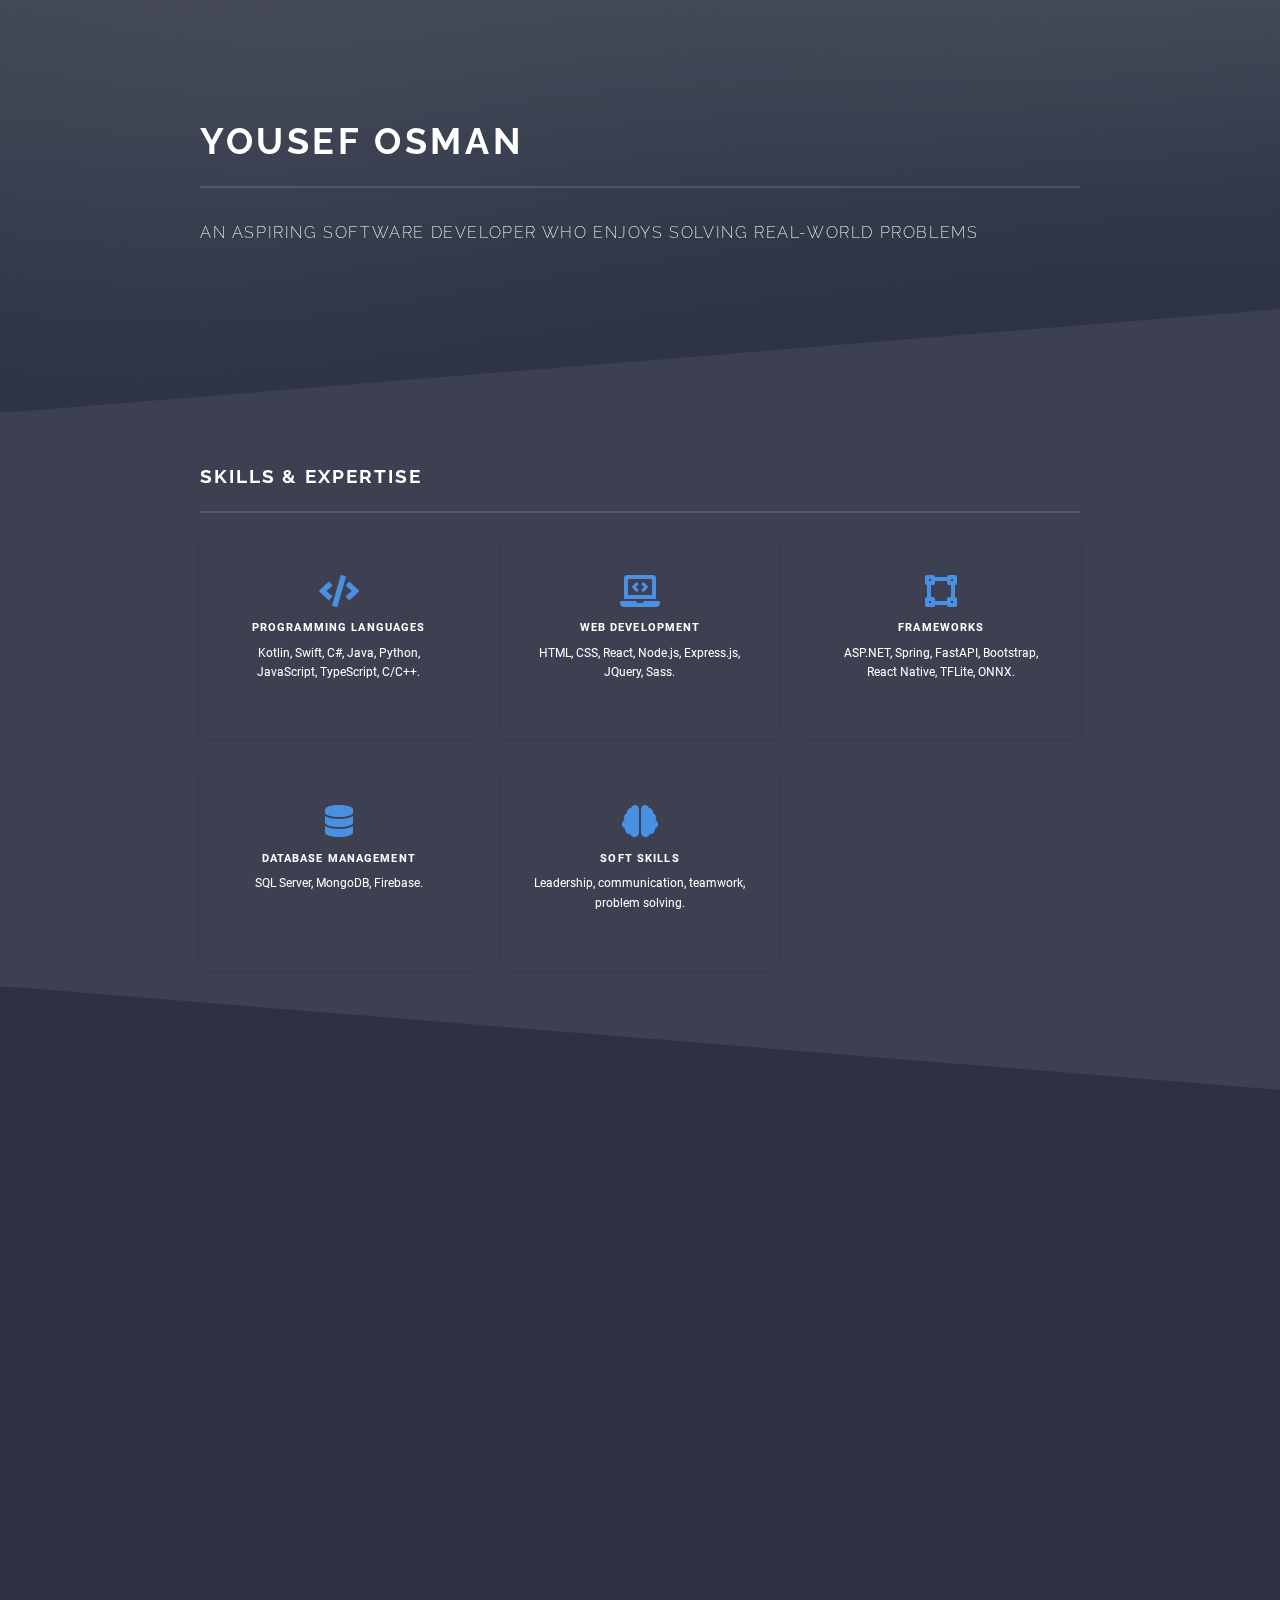
<file: index.html>
<!DOCTYPE HTML>

<html>
	<head>
		<title>Yousef Osman's Portfolio</title>
		<meta charset="utf-8" />
		<meta name="viewport" content="width=device-width, initial-scale=1, user-scalable=no" />
		<link rel="stylesheet" href="assets/css/main.css" />
		<link rel="icon" type="image/x-icon" href="images/favicon.ico">
		
		<noscript><link rel="stylesheet" href="assets/css/noscript.css" /></noscript>
	</head>
	<body class="is-preload">

		<!-- Page Wrapper -->
			<div id="page-wrapper">

				<!-- Header -->
					<header id="header" class="alt">
						<h1>An overview of my work and projects</h1>
						
					</header>

			

				<!-- Banner -->
					<section id="banner">
						<div class="inner">
							
							<h2>Yousef Osman</h2>
							<p>An aspiring software developer who enjoys solving real-world problems</p>
						</div>
					</section>
	

				<!-- Wrapper -->
				
					<section id="wrapper">
						
						<!-- Skills -->
						<section id="skills-grid" data-title="Skills" class="wrapper style3 section-hidden">
							<div class="inner">
								<h2 class="major">Skills & Expertise</h2>
								
								<div class="skills-grid">
									<!-- Skill Item -->
									<div class="skill">
										<span class="icon solid fa-code"></span>
										<h4>Programming Languages</h4>
										<p>Kotlin, Swift, C#, Java, Python, JavaScript, TypeScript, C/C++.</p>
									</div>
									<!-- Skill Item -->
									<div class="skill">
										<span class="icon solid fa-laptop-code"></span>
										<h4>Web Development</h4>
										<p>HTML, CSS, React, Node.js, Express.js, JQuery, Sass.</p>
									</div>
									<!-- Skill Item -->
									<div class="skill">
										<span class="icon solid fa-vector-square"></span>
										<h4>Frameworks</h4>
										<p>ASP.NET, Spring, FastAPI, Bootstrap, React Native, TFLite, ONNX.</p>
									</div>
									<!-- Skill Item -->
									<div class="skill">
										<span class="icon solid fa-database"></span>
										<h4>Database Management</h4>
										<p>SQL Server, MongoDB, Firebase.</p>
									</div>
									<!-- Skill Item -->
									<div class="skill">
										<span class="icon solid fa-brain"></span>
										<h4>Soft skills</h4>
										<p>Leadership, communication, teamwork, problem solving.</p>
									</div>
									<!-- Add more skill items as needed -->
								</div>
							</div>
						</section>

						
						<!-- One -->
						<section id="one" data-title="Work Experience" class="wrapper alt spotlight style2 section-hidden">
							<div class="inner">
								<img class="image" src="images/cleanlist.png" alt="" />
								<div class="content">
									<h2 class="major"><strong>CleanList.Ai</strong></h2>
									<h3 class="">Full-Stack Developer Intern<br></h3>
									<h6 class="">Feb 2024 - Present <br></h6>
									<p>Developed an email validation system for generated user leads.</p>
									
								</div>
							</div>
						</section>

						<!-- Two -->
							<section id="two" data-title="Work Experience" class="wrapper spotlight style1 section-hidden">
								
								<div class="inner">	

								<img class="image" src="images/ocv.jpg" alt="" />
									<div class="content">
										<h2 class="major"> <strong>Oakville Centre for Vision</strong></h2>
										<h3 class="">Software Developer Intern<br></h3>
										<h6 class="">Jan 2024 - Apr 2024 <br></h6>
										<p>Developed software for a low cost eye tracking wearable called "Difference Goggles". Implemented new features to further enchance tracking accuracy and provide detailed metrics on the user's eyes. Performed software testing and optimization to ensure product stability.</p>
										
									</div>
								</div>
							</section>

						<!-- Three -->
							<section id="three" data-title="Work Experience" class="wrapper alt spotlight style2 section-hidden">
								<div class="inner">
									<img class="image" src="images/soti.jpg" alt="" />
									<div class="content">
										<h2 class="major"><strong>SOTI</strong></h2>
										<h3 class="">Software Developer Intern<br></h3>
										<h6 class="">Sep 2022 - Dec 2023 <br></h6>
										<p>Significantly contributed to the <i>SOTI One platform</i>, enhancing its capabilities with new features and conducting thorough research in fall detection and device health. I was instrumental in updating our data collection app for new Android devices, ensuring data accuracy and developing an innovative mobile fall detection approach. My leadership in creating a highly accurate surface detection model and collaboration on IoT device projects demonstrated my technical prowess. Regular bi-weekly meetings with stakeholders were key in aligning our project goals and milestones.</p>
										
									</div>
								</div>
							</section>

						<!-- Four -->
							<section id="four" data-title="Education" class="wrapper style2 section-hidden">
								<div class="inner">
									<div class="content">
										<div class="education">
											<h2 class="major"><strong>Education</strong></h2>
											<h3 class="">Bachelor of Computer Science (Mobile Computing)<br></h3>
											<h4 class="">Sheridan College<br></h4>
											<h4 class="">Sep 2020 - Dec 2024 <br></h6>
											<ul>
												<li>Mobile App Development</li>
												<li>Software Engineering</li>
												<li>Data Analytics</li>
												<li>Wireless Networks</li>
												<li>Machine Learning</li>
											</ul>
										</div>
										
									</div>
								</div>
							</section>


						<!-- Five -->
							<section id="three" data-title="Certifications" class="wrapper alt style5 section-hidden">
								<div class="inner">
									<h2 class="major">Certifications</h2>
									
									<section class="features">
										<article class="project-article">
											<img class="image" src="images/CertificateOfCompletion_Career Essentials in Software Development by Microsoft and LinkedIn_page-0001.jpg" alt="" />
											<h3 class="major">Career Essentials in Software Development</h3>
											<p>Completed courses on the foundations and structure of software development and programming, certified by
												Microsoft.</p>
										</article>
										<article class="project-article">
											<img class="image" src="images/CertificateOfCompletion_Big Data Analytics with Hadoop and Apache Spark_page-0001.jpg" alt="" />
											<h3 class="major">Big Data Analytics with Hadoop and Apache Spark</h3>
											<p>Completed the course on Apache Hadoop and Spark certified by the National Association of State Boards of
												Accountancy (NASBA)</p>
										</article>
										<article class="project-article">
											<img class="image" src="images/tcps2-eptc2-certificate_page-0001.jpg" alt="" />
											<h3 class="major">TCPS 2: CORE 2022</h3>
											<p>Completed the Course on Research Ethics based on Tri-Council Policy Statement: Ethical Conduct for Research Involving Humans.</p>
										</article>
										<!-- Add more articles for additional certifications if needed -->
									</section>
									
								</div>
							</section>

						

						<!-- Six -->
							<section id="four" data-title="Projects" class="wrapper style1 section-hidden">
								<div class="inner">
									<h2 class="major">Projects</h2>
									<p><strong>A showcase of my personal projects</strong></p>
									<section class="features">
										<article class="project-article">
											<img class="image" src="images/jobhunt.jpg" alt="" />
											<h3 class="major">JobHunt</h3>
											<p>A freelancing job app that allows individual users and businesses to create and apply to job listings. Followed Agile development methodology and used tools like JIRA to maximize project efficiency. Approved as 2024 Capstone graduation project, and successfully defended as a feasible business idea.</p>

											

											<div class="tech-container">
												<div class="tech-line"></div>
												<div class="tech-used">
													<span class="tech-bubble kotlin">Kotlin</span>
													<span class="tech-bubble csharp">C#</span>
													<span class="tech-bubble nodejs">Node JS</span>
													<span class="tech-bubble aspnet">ASP.NET</span>
													<span class="tech-bubble firebase">FireBase</span>
												</div>
											</div>
											
										</article>

										<article class="project-article">
											<img class="image" src="images/anotsotypicalmarketplace.jpg" alt="" />
											<h3 class="major">A Not So Typical Marketplace</h3>
											<p>A pseudo e-commerce marketplace which allows users to buy and sell goods. Integrated data dependency for proper read and write operations. Engineered the API endpoints that added essential functionality to the application.</p>

											
											
											<div class="tech-container">
												<div class="tech-line"></div>	
												<div class="tech-used">
													<span class="tech-bubble csharp">C#</span>
													<span class="tech-bubble aspnet">ASP.NET</span>
													<span class="tech-bubble sql">SQL Server</span>
													<span class="tech-bubble entityframeworkcore">xUnit</span>
												</div>
											</div>
										</article>

										<article class="project-article">
											<img class="image" src="images/humanfalldetection.jpg" alt="" />
											<h3 class="major">Human Fall Detection</h3>
											<p>A human fall detection system for a mock Long-Term care home environment, utilizing an Android smartphone and IoT devices. Employed the use of an Android smartphone to ping the nearest beacon when a patient has fallen.Developed a Flask server to calculate and ping the nearest available beacon.</p>

											

											<div class="tech-container">
												<div class="tech-line"></div>
												<div class="tech-used">
													<span class="tech-bubble kotlin">Kotlin</span>
													<span class="tech-bubble python">Python</span>
													<span class="tech-bubble flask">Flask Server</span>
													<span class="tech-bubble iot">IoT Devices</span>
												</div>
											</div>
											
										</article>

										<article class="project-article"><a class="link-img" href="https://yousef022.github.io/privacypolicy.html">
											<img class="image" src="images/gamesdealsfinder.png" alt="" />
											</a>
											
											<h3 class="major">Game Deals Finder</h3>
											<p>An Android app that utilizes a public API called CheapShark, to fetch and retrieve video games that are currently on sale. Works as a search engine for finding games that are discounted within various online stores and lists them from lowest to highest price. <br> <i>Coming soon to the <strong>Google Playstore</strong></i>. <br> <i><ul><li> <strong>Currently in closed alpha testing phase</strong></li></i> </ul></p>
											

							
											<div class="tech-container">
												<div class="tech-line"></div>
												<div class="tech-used">
													<span class="tech-bubble kotlin">Kotlin</span>
													<span class="tech-bubble aspnet">REST APIs</span>
													<span class="tech-bubble  entityframeworkcore">JUnit</span>
												</div>
											</div>
										</article>

										<article class="project-article">
											<img class="image" src="images/ecoscrape.jpg" alt="" />
											
											
											<h3 class="major">EcoScrape News</h3>
											<p>A web app that scrapes for various news articles related to climate change. Users recieve the latest updates on climate change info from reputable news sources such as <i>BBC</i>, <i>Daily Mail</i>, and <i>The Guardian</i>. Users may also choose to filter by certain news sources. Utilizes modern frontend/backend web frameworks such as React and Express.</p>
											
							
											<div class="tech-container">
												<div class="tech-line"></div>
												<div class="tech-used">
													<span class="tech-bubble react">React</span>
													<span class="tech-bubble nodejs">Node JS</span>
													<span class="tech-bubble express">Express JS</span>
													<span class="tech-bubble webscraping">Web Scraping</span>
												</div>
											</div>
										</article>
										
									</section>
								</div>
							</section>
					</section>
					

				<!-- Footer -->
					<section id="footer" data-title="Socials and contact info" class="section-hidden">
						<div class="inner">
							
							<ul class="contact">
								<li class="icon solid fa-home">
									
									Mississauga,
									Ontario
								</li>
								<li class="icon solid fa-envelope">osmanyo@sheridancollege.ca</li>

								<li class="icon brands fa-linkedin"><a href="https://www.linkedin.com/in/yousefosman/">linkedin.com/in/yousefosman</a></li>
								<li class="icon brands fa-github"><a href="https://github.com/yousef022">github.com/yousef022</a></li>
							</ul>
							<ul class="copyright">
								<li>&copy; Yousef Osman 2024. All rights reserved.</li>
							</ul>
						</div>
					</section>
			</div>

		<!-- Scripts -->
			<script src="assets/js/jquery.min.js"></script>
			<script src="assets/js/jquery.scrollex.min.js"></script>
			<script src="assets/js/browser.min.js"></script>
			<script src="assets/js/breakpoints.min.js"></script>
			<script src="assets/js/util.js"></script>
			<script src="assets/js/main.js"></script>

	</body>
</html>
</file>
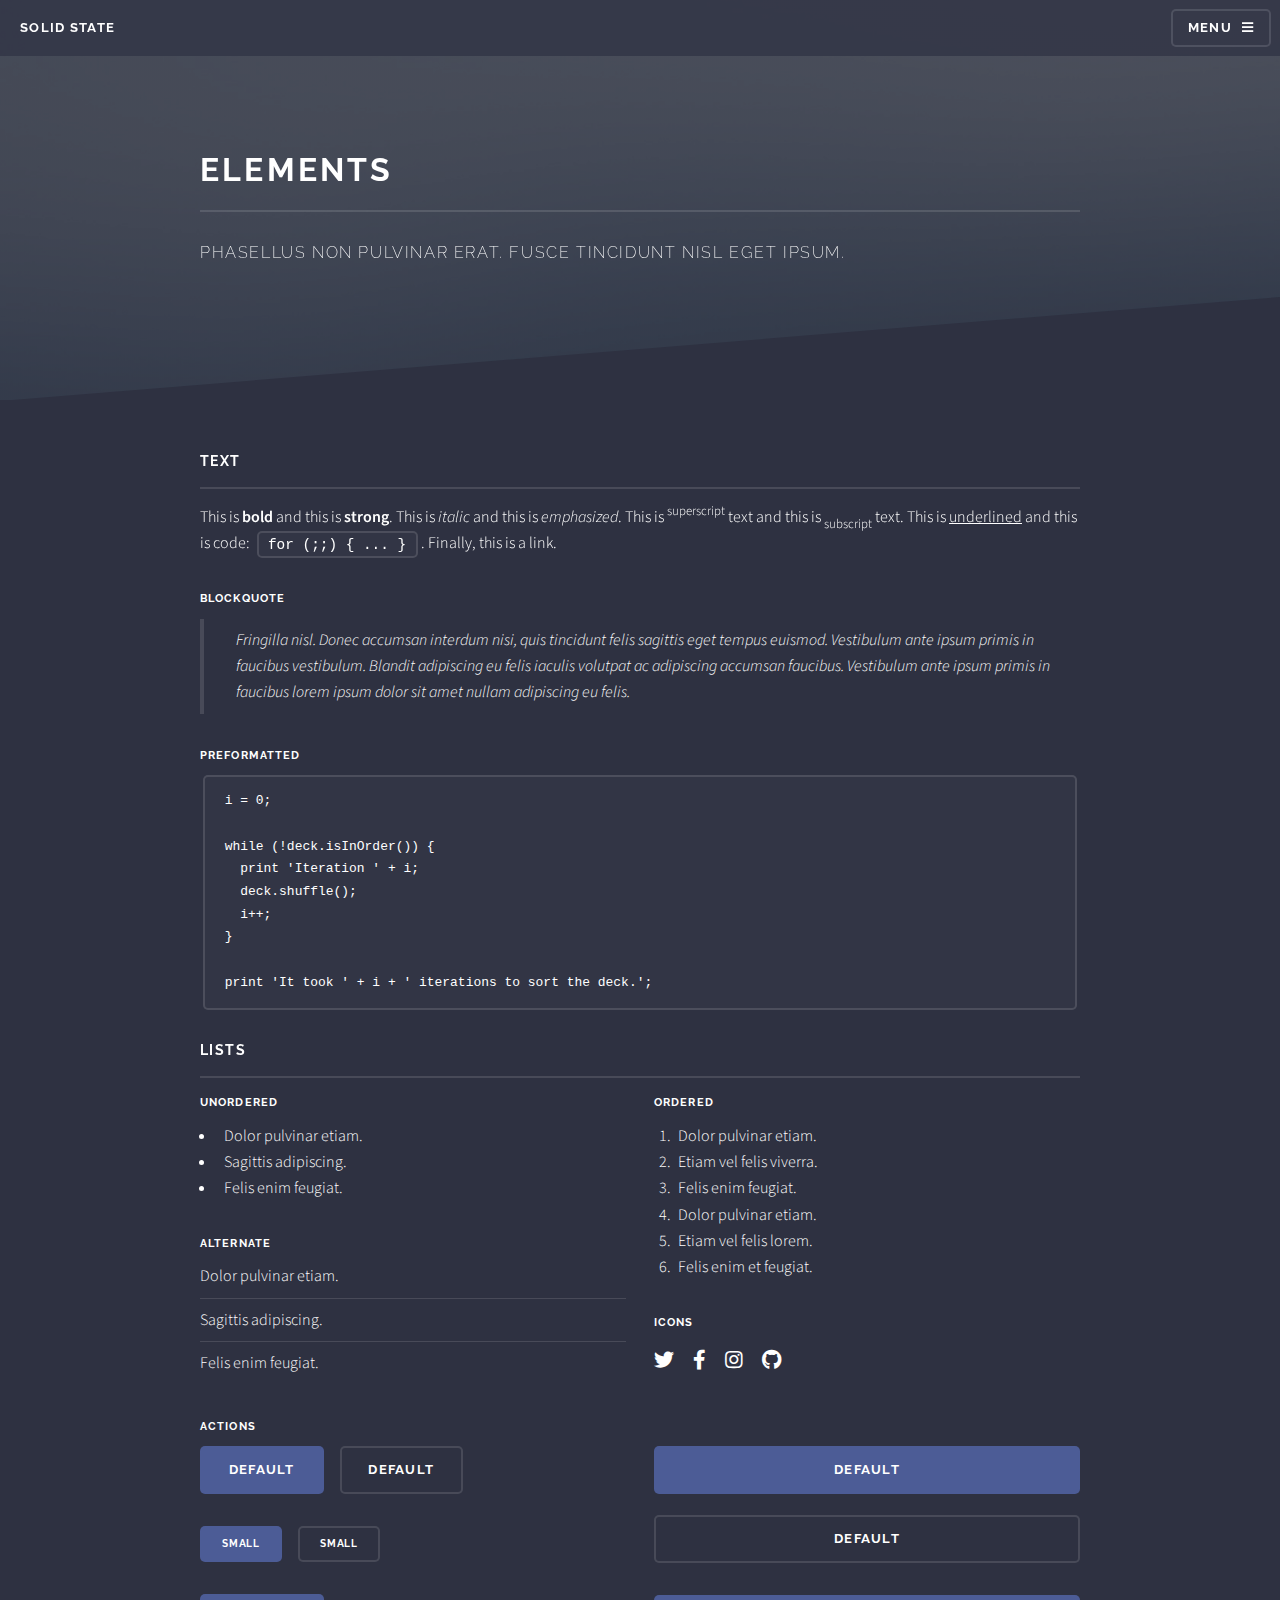
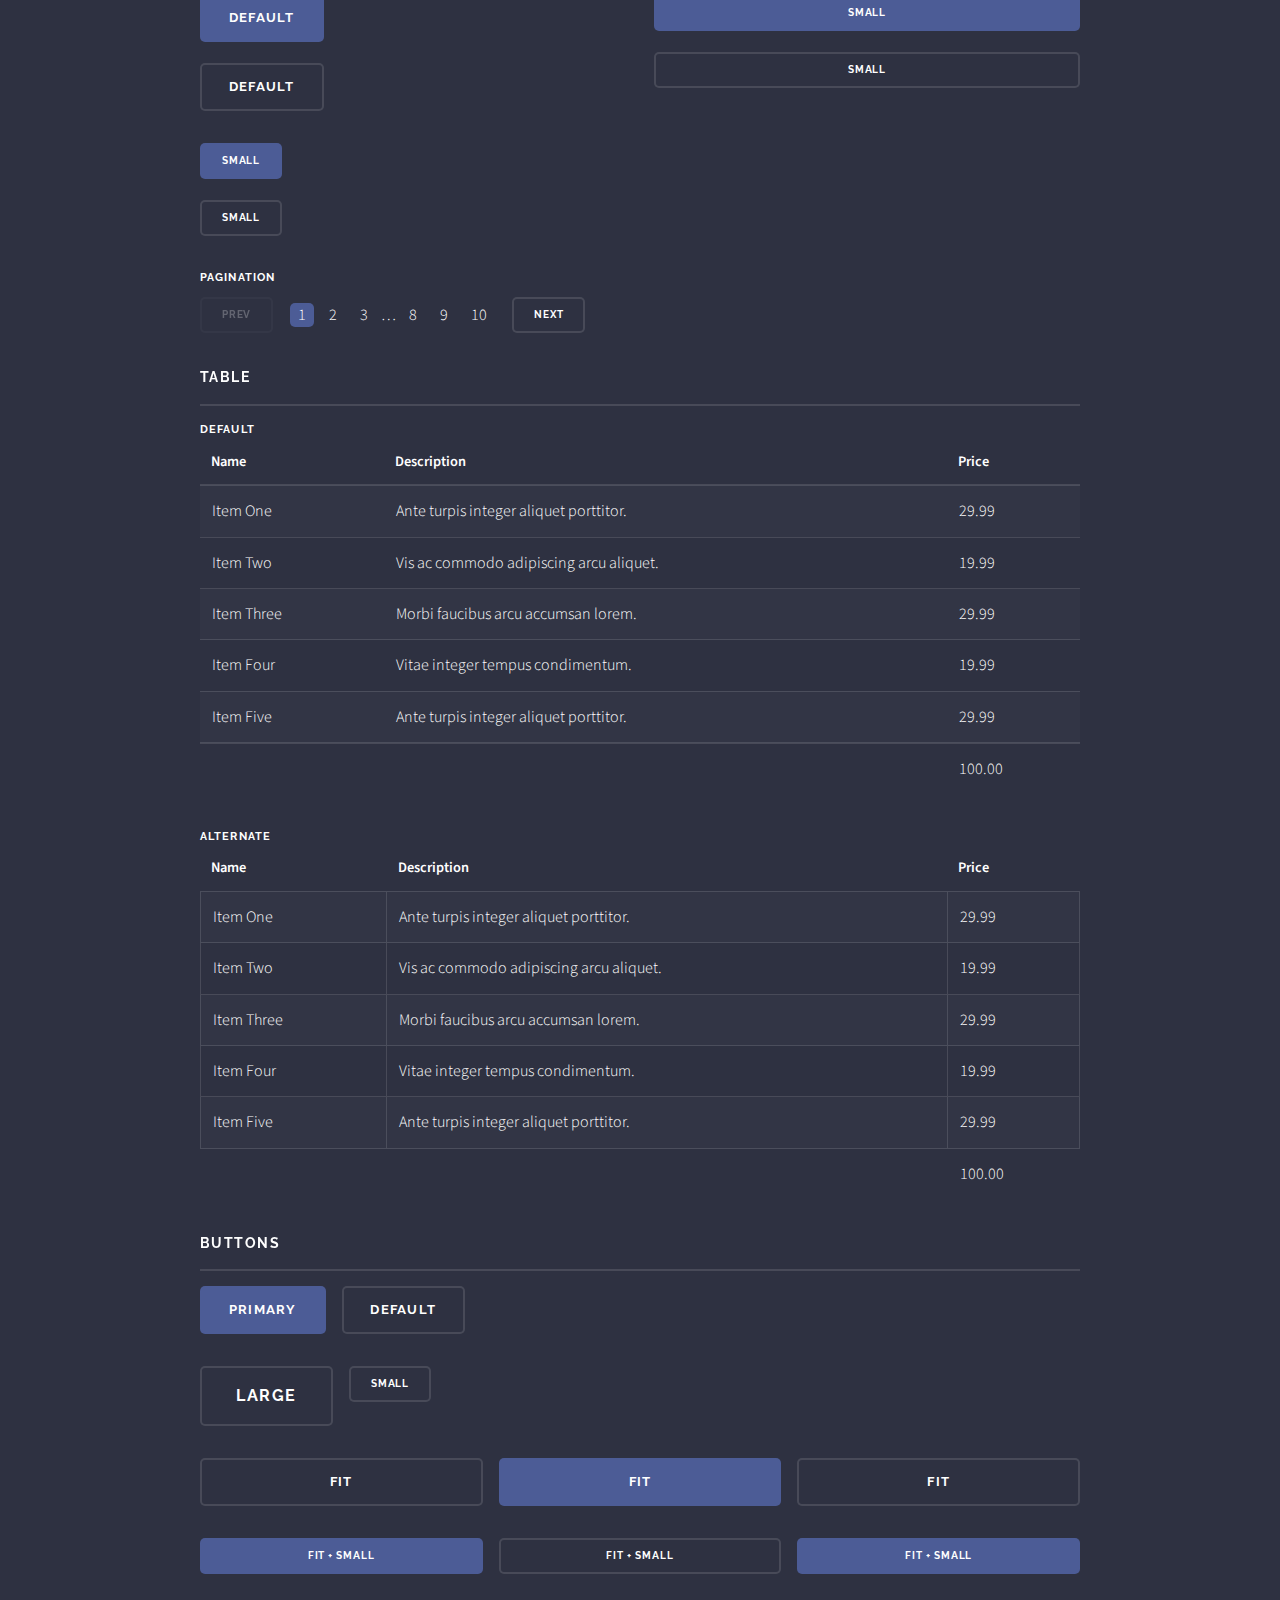
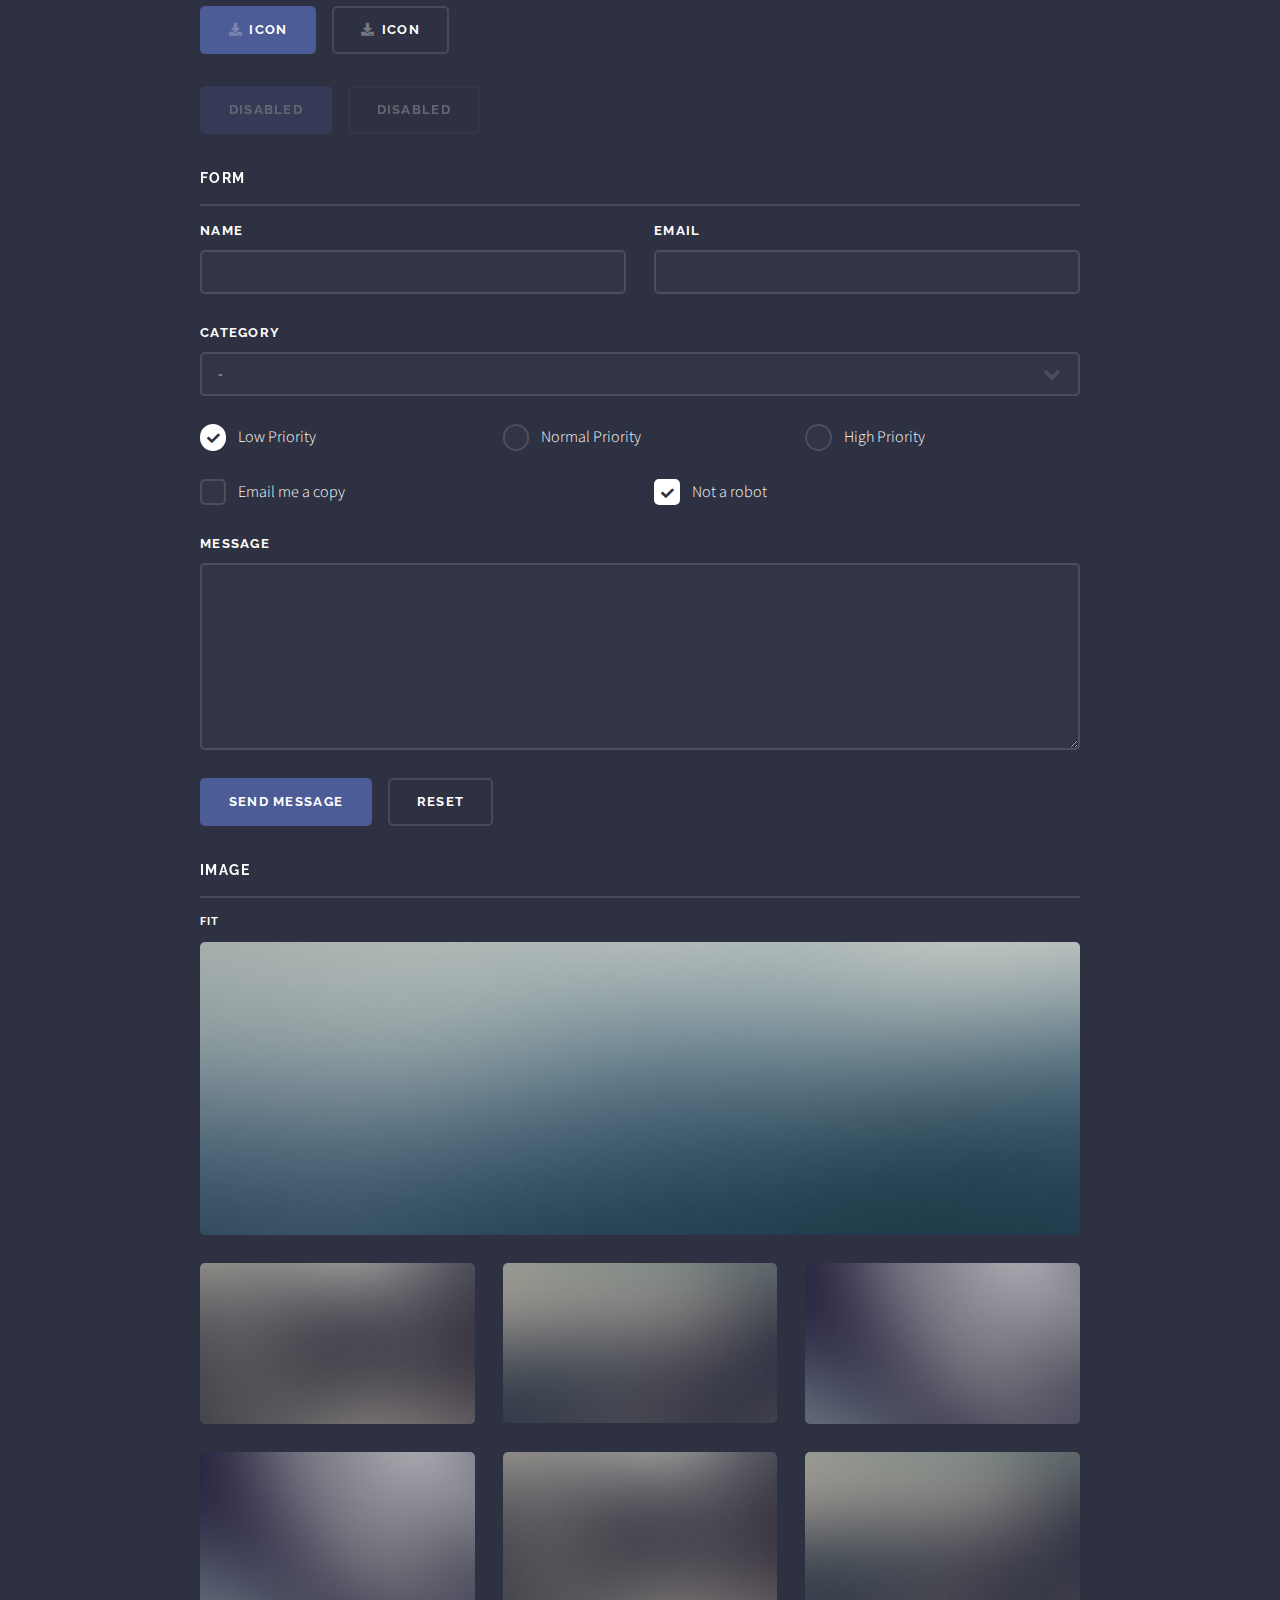
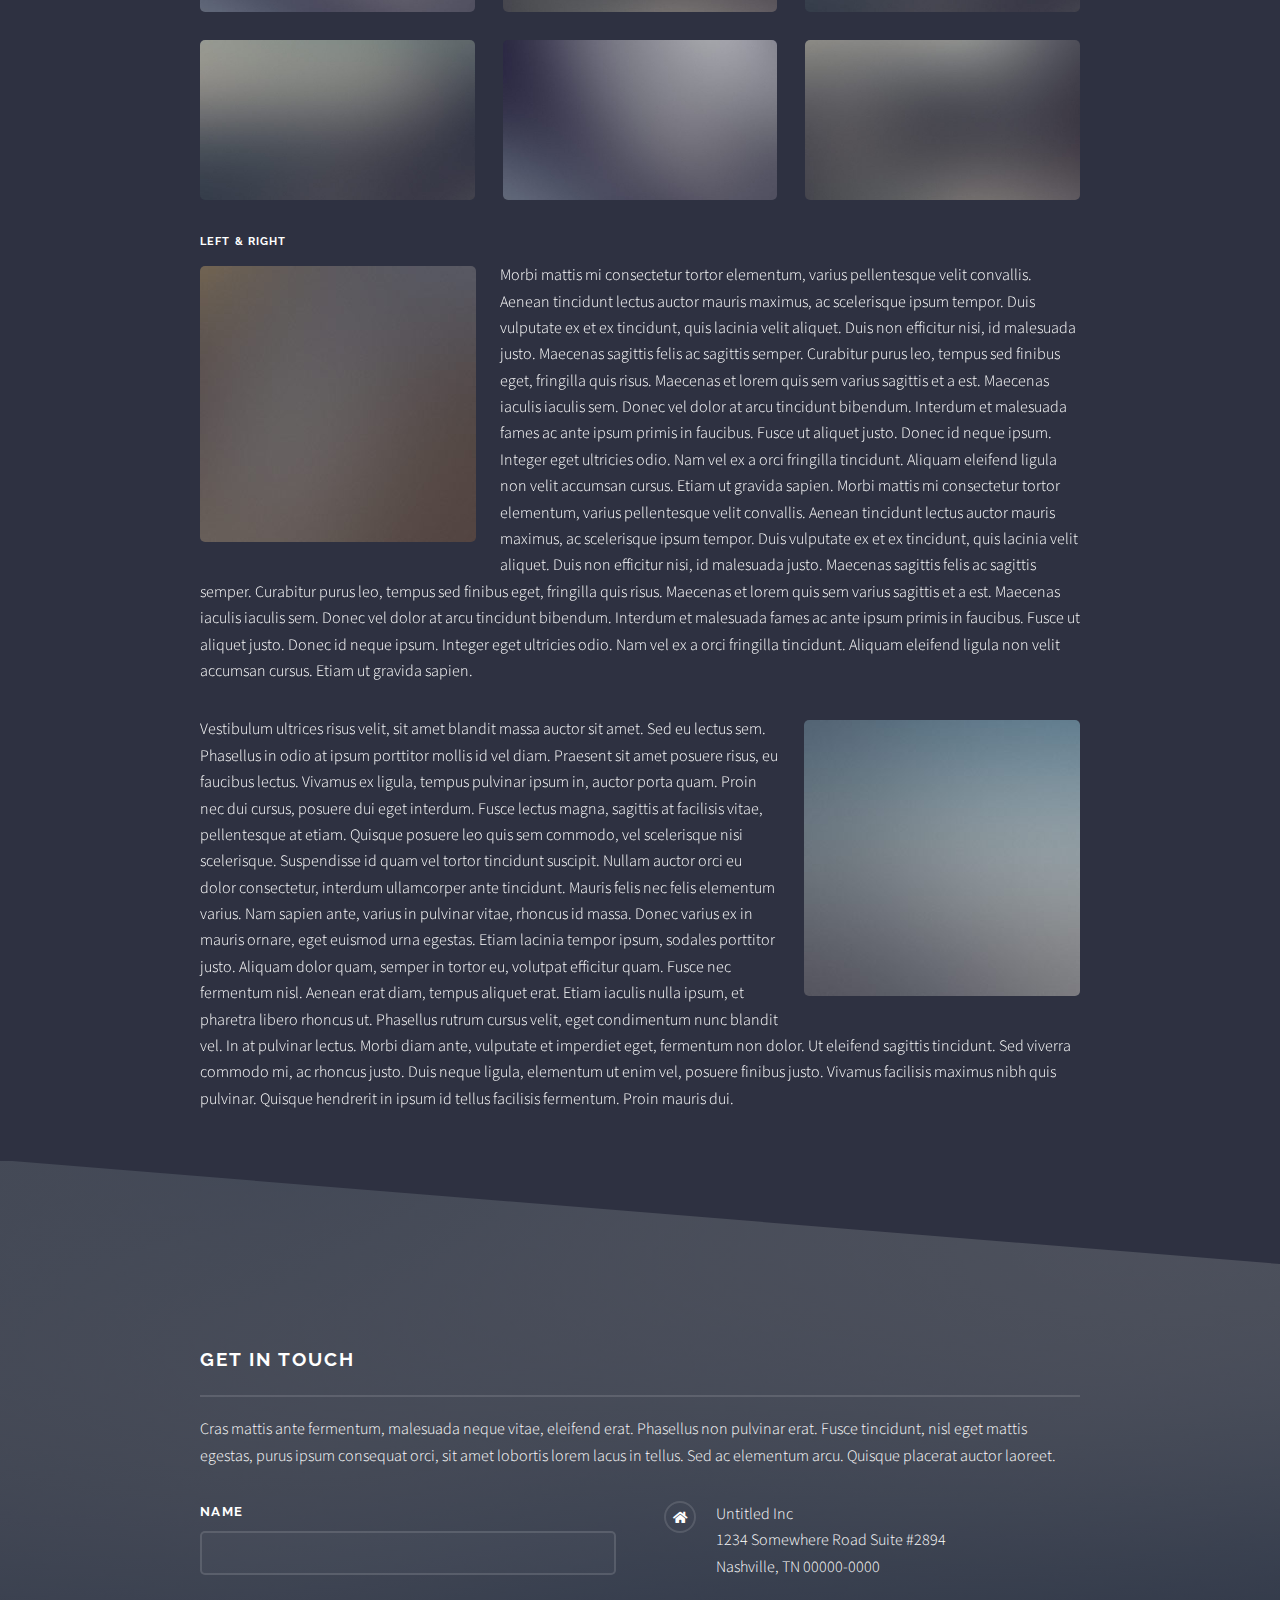
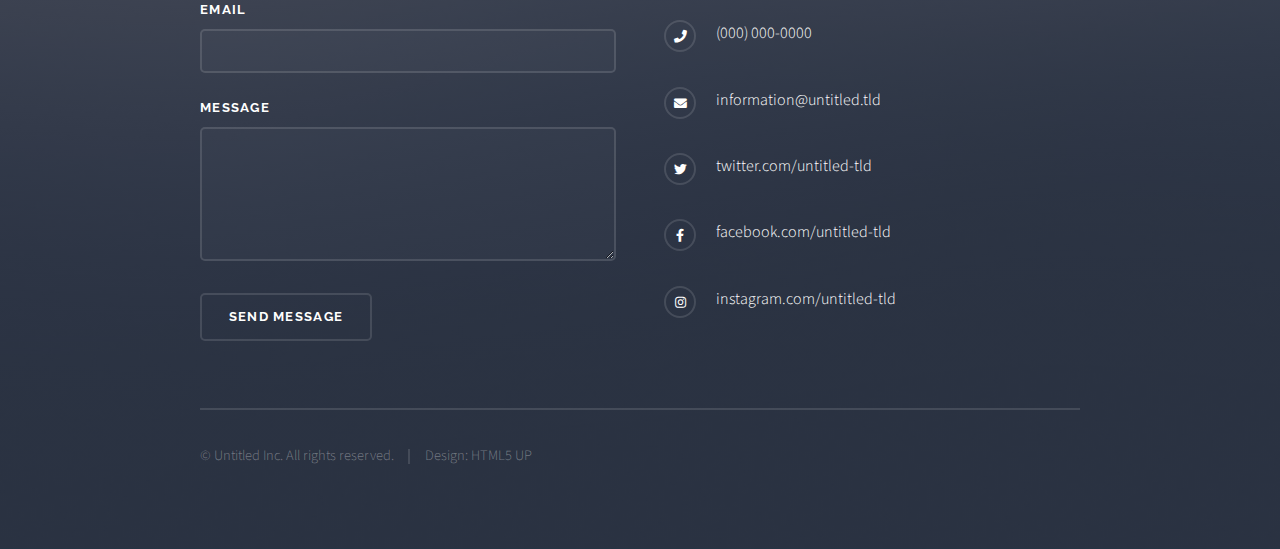
<file: elements.html>
<!DOCTYPE HTML>
<!--
	Solid State by HTML5 UP
	html5up.net | @ajlkn
	Free for personal and commercial use under the CCA 3.0 license (html5up.net/license)
-->
<html>
	<head>
		<title>Elements - Solid State by HTML5 UP</title>
		<meta charset="utf-8" />
		<meta name="viewport" content="width=device-width, initial-scale=1, user-scalable=no" />
		<link rel="stylesheet" href="assets/css/main.css" />
		<noscript><link rel="stylesheet" href="assets/css/noscript.css" /></noscript>
	</head>
	<body class="is-preload">

		<!-- Page Wrapper -->
			<div id="page-wrapper">

				<!-- Header -->
					<header id="header">
						<h1><a href="index.html">Solid State</a></h1>
						<nav>
							<a href="#menu">Menu</a>
						</nav>
					</header>

				<!-- Menu -->
					<nav id="menu">
						<div class="inner">
							<h2>Menu</h2>
							<ul class="links">
								<li><a href="index.html">Home</a></li>
								<li><a href="generic.html">Generic</a></li>
								<li><a href="elements.html">Elements</a></li>
								<li><a href="#">Log In</a></li>
								<li><a href="#">Sign Up</a></li>
							</ul>
							<a href="#" class="close">Close</a>
						</div>
					</nav>

				<!-- Wrapper -->
					<section id="wrapper">
						<header>
							<div class="inner">
								<h2>Elements</h2>
								<p>Phasellus non pulvinar erat. Fusce tincidunt nisl eget ipsum.</p>
							</div>
						</header>

						<!-- Content -->
							<div class="wrapper">
								<div class="inner">

									<section>
										<h3 class="major">Text</h3>
										<p>This is <b>bold</b> and this is <strong>strong</strong>. This is <i>italic</i> and this is <em>emphasized</em>.
										This is <sup>superscript</sup> text and this is <sub>subscript</sub> text.
										This is <u>underlined</u> and this is code: <code>for (;;) { ... }</code>. Finally, <a href="#">this is a link</a>.</p>
										<h4>Blockquote</h4>
										<blockquote>Fringilla nisl. Donec accumsan interdum nisi, quis tincidunt felis sagittis eget tempus euismod. Vestibulum ante ipsum primis in faucibus vestibulum. Blandit adipiscing eu felis iaculis volutpat ac adipiscing accumsan faucibus. Vestibulum ante ipsum primis in faucibus lorem ipsum dolor sit amet nullam adipiscing eu felis.</blockquote>
										<h4>Preformatted</h4>
										<pre><code>i = 0;

while (!deck.isInOrder()) {
  print 'Iteration ' + i;
  deck.shuffle();
  i++;
}

print 'It took ' + i + ' iterations to sort the deck.';</code></pre>
									</section>

									<section>
										<h3 class="major">Lists</h3>
										<div class="row">
											<div class="col-6 col-12-medium">
												<h4>Unordered</h4>
												<ul>
													<li>Dolor pulvinar etiam.</li>
													<li>Sagittis adipiscing.</li>
													<li>Felis enim feugiat.</li>
												</ul>
												<h4>Alternate</h4>
												<ul class="alt">
													<li>Dolor pulvinar etiam.</li>
													<li>Sagittis adipiscing.</li>
													<li>Felis enim feugiat.</li>
												</ul>
											</div>
											<div class="col-6 col-12-medium">
												<h4>Ordered</h4>
												<ol>
													<li>Dolor pulvinar etiam.</li>
													<li>Etiam vel felis viverra.</li>
													<li>Felis enim feugiat.</li>
													<li>Dolor pulvinar etiam.</li>
													<li>Etiam vel felis lorem.</li>
													<li>Felis enim et feugiat.</li>
												</ol>
												<h4>Icons</h4>
												<ul class="icons">
													<li><a href="#" class="icon brands fa-twitter"><span class="label">Twitter</span></a></li>
													<li><a href="#" class="icon brands fa-facebook-f"><span class="label">Facebook</span></a></li>
													<li><a href="#" class="icon brands fa-instagram"><span class="label">Instagram</span></a></li>
													<li><a href="#" class="icon brands fa-github"><span class="label">Github</span></a></li>
												</ul>
											</div>
										</div>
										<h4>Actions</h4>
										<div class="row">
											<div class="col-6 col-12-medium">
												<ul class="actions">
													<li><a href="#" class="button primary">Default</a></li>
													<li><a href="#" class="button">Default</a></li>
												</ul>
												<ul class="actions small">
													<li><a href="#" class="button primary small">Small</a></li>
													<li><a href="#" class="button small">Small</a></li>
												</ul>
												<ul class="actions stacked">
													<li><a href="#" class="button primary">Default</a></li>
													<li><a href="#" class="button">Default</a></li>
												</ul>
												<ul class="actions stacked small">
													<li><a href="#" class="button primary small">Small</a></li>
													<li><a href="#" class="button small">Small</a></li>
												</ul>
											</div>
											<div class="col-6 col-12-medium">
												<ul class="actions stacked">
													<li><a href="#" class="button primary fit">Default</a></li>
													<li><a href="#" class="button fit">Default</a></li>
												</ul>
												<ul class="actions stacked small">
													<li><a href="#" class="button primary small fit">Small</a></li>
													<li><a href="#" class="button small fit">Small</a></li>
												</ul>
											</div>
										</div>
										<h4>Pagination</h4>
										<ul class="pagination">
											<li><span class="button small disabled">Prev</span></li>
											<li><a href="#" class="page active">1</a></li>
											<li><a href="#" class="page">2</a></li>
											<li><a href="#" class="page">3</a></li>
											<li><span>&hellip;</span></li>
											<li><a href="#" class="page">8</a></li>
											<li><a href="#" class="page">9</a></li>
											<li><a href="#" class="page">10</a></li>
											<li><a href="#" class="button small">Next</a></li>
										</ul>
									</section>

									<section>
										<h3 class="major">Table</h3>
										<h4>Default</h4>
										<div class="table-wrapper">
											<table>
												<thead>
													<tr>
														<th>Name</th>
														<th>Description</th>
														<th>Price</th>
													</tr>
												</thead>
												<tbody>
													<tr>
														<td>Item One</td>
														<td>Ante turpis integer aliquet porttitor.</td>
														<td>29.99</td>
													</tr>
													<tr>
														<td>Item Two</td>
														<td>Vis ac commodo adipiscing arcu aliquet.</td>
														<td>19.99</td>
													</tr>
													<tr>
														<td>Item Three</td>
														<td> Morbi faucibus arcu accumsan lorem.</td>
														<td>29.99</td>
													</tr>
													<tr>
														<td>Item Four</td>
														<td>Vitae integer tempus condimentum.</td>
														<td>19.99</td>
													</tr>
													<tr>
														<td>Item Five</td>
														<td>Ante turpis integer aliquet porttitor.</td>
														<td>29.99</td>
													</tr>
												</tbody>
												<tfoot>
													<tr>
														<td colspan="2"></td>
														<td>100.00</td>
													</tr>
												</tfoot>
											</table>
										</div>

										<h4>Alternate</h4>
										<div class="table-wrapper">
											<table class="alt">
												<thead>
													<tr>
														<th>Name</th>
														<th>Description</th>
														<th>Price</th>
													</tr>
												</thead>
												<tbody>
													<tr>
														<td>Item One</td>
														<td>Ante turpis integer aliquet porttitor.</td>
														<td>29.99</td>
													</tr>
													<tr>
														<td>Item Two</td>
														<td>Vis ac commodo adipiscing arcu aliquet.</td>
														<td>19.99</td>
													</tr>
													<tr>
														<td>Item Three</td>
														<td> Morbi faucibus arcu accumsan lorem.</td>
														<td>29.99</td>
													</tr>
													<tr>
														<td>Item Four</td>
														<td>Vitae integer tempus condimentum.</td>
														<td>19.99</td>
													</tr>
													<tr>
														<td>Item Five</td>
														<td>Ante turpis integer aliquet porttitor.</td>
														<td>29.99</td>
													</tr>
												</tbody>
												<tfoot>
													<tr>
														<td colspan="2"></td>
														<td>100.00</td>
													</tr>
												</tfoot>
											</table>
										</div>
									</section>

									<section>
										<h3 class="major">Buttons</h3>
										<ul class="actions">
											<li><a href="#" class="button primary">Primary</a></li>
											<li><a href="#" class="button">Default</a></li>
										</ul>
										<ul class="actions">
											<li><a href="#" class="button large">Large</a></li>
											<li><a href="#" class="button small">Small</a></li>
										</ul>
										<ul class="actions fit">
											<li><a href="#" class="button fit">Fit</a></li>
											<li><a href="#" class="button primary fit">Fit</a></li>
											<li><a href="#" class="button fit">Fit</a></li>
										</ul>
										<ul class="actions fit small">
											<li><a href="#" class="button primary fit small">Fit + Small</a></li>
											<li><a href="#" class="button fit small">Fit + Small</a></li>
											<li><a href="#" class="button primary fit small">Fit + Small</a></li>
										</ul>
										<ul class="actions">
											<li><a href="#" class="button primary icon solid fa-download">Icon</a></li>
											<li><a href="#" class="button icon solid fa-download">Icon</a></li>
										</ul>
										<ul class="actions">
											<li><span class="button primary disabled">Disabled</span></li>
											<li><span class="button disabled">Disabled</span></li>
										</ul>
									</section>

									<section>
										<h3 class="major">Form</h3>
										<form method="post" action="#">
											<div class="row gtr-uniform">
												<div class="col-6 col-12-xsmall">
													<label for="demo-name">Name</label>
													<input type="text" name="demo-name" id="demo-name" value="" />
												</div>
												<div class="col-6 col-12-xsmall">
													<label for="demo-email">Email</label>
													<input type="email" name="demo-email" id="demo-email" value="" />
												</div>
												<div class="col-12">
													<label for="demo-category">Category</label>
													<select name="demo-category" id="demo-category">
														<option value="">-</option>
														<option value="1">Manufacturing</option>
														<option value="1">Shipping</option>
														<option value="1">Administration</option>
														<option value="1">Human Resources</option>
													</select>
												</div>
												<div class="col-4 col-12-small">
													<input type="radio" id="demo-priority-low" name="demo-priority" checked>
													<label for="demo-priority-low">Low Priority</label>
												</div>
												<div class="col-4 col-12-small">
													<input type="radio" id="demo-priority-normal" name="demo-priority">
													<label for="demo-priority-normal">Normal Priority</label>
												</div>
												<div class="col-4 col-12-small">
													<input type="radio" id="demo-priority-high" name="demo-priority">
													<label for="demo-priority-high">High Priority</label>
												</div>
												<div class="col-6 col-12-small">
													<input type="checkbox" id="demo-copy" name="demo-copy">
													<label for="demo-copy">Email me a copy</label>
												</div>
												<div class="col-6 col-12-small">
													<input type="checkbox" id="demo-human" name="demo-human" checked>
													<label for="demo-human">Not a robot</label>
												</div>
												<div class="col-12">
													<label for="demo-message">Message</label>
													<textarea name="demo-message" id="demo-message" rows="6"></textarea>
												</div>
												<div class="col-12">
													<ul class="actions">
														<li><input type="submit" value="Send Message" class="primary" /></li>
														<li><input type="reset" value="Reset" /></li>
													</ul>
												</div>
											</div>
										</form>
									</section>

									<section>
										<h3 class="major">Image</h3>
										<h4>Fit</h4>
										<div class="box alt">
											<div class="row gtr-uniform">
												<div class="col-12"><span class="image fit"><img src="images/pic08.jpg" alt="" /></span></div>
												<div class="col-4"><span class="image fit"><img src="images/pic05.jpg" alt="" /></span></div>
												<div class="col-4"><span class="image fit"><img src="images/pic06.jpg" alt="" /></span></div>
												<div class="col-4"><span class="image fit"><img src="images/pic07.jpg" alt="" /></span></div>
												<div class="col-4"><span class="image fit"><img src="images/pic07.jpg" alt="" /></span></div>
												<div class="col-4"><span class="image fit"><img src="images/pic05.jpg" alt="" /></span></div>
												<div class="col-4"><span class="image fit"><img src="images/pic06.jpg" alt="" /></span></div>
												<div class="col-4"><span class="image fit"><img src="images/pic06.jpg" alt="" /></span></div>
												<div class="col-4"><span class="image fit"><img src="images/pic07.jpg" alt="" /></span></div>
												<div class="col-4"><span class="image fit"><img src="images/pic05.jpg" alt="" /></span></div>
											</div>
										</div>
										<h4>Left &amp; Right</h4>
										<p><span class="image left"><img src="images/pic01.jpg" alt="" /></span>Morbi mattis mi consectetur tortor elementum, varius pellentesque velit convallis. Aenean tincidunt lectus auctor mauris maximus, ac scelerisque ipsum tempor. Duis vulputate ex et ex tincidunt, quis lacinia velit aliquet. Duis non efficitur nisi, id malesuada justo. Maecenas sagittis felis ac sagittis semper. Curabitur purus leo, tempus sed finibus eget, fringilla quis risus. Maecenas et lorem quis sem varius sagittis et a est. Maecenas iaculis iaculis sem. Donec vel dolor at arcu tincidunt bibendum. Interdum et malesuada fames ac ante ipsum primis in faucibus. Fusce ut aliquet justo. Donec id neque ipsum. Integer eget ultricies odio. Nam vel ex a orci fringilla tincidunt. Aliquam eleifend ligula non velit accumsan cursus. Etiam ut gravida sapien. Morbi mattis mi consectetur tortor elementum, varius pellentesque velit convallis. Aenean tincidunt lectus auctor mauris maximus, ac scelerisque ipsum tempor. Duis vulputate ex et ex tincidunt, quis lacinia velit aliquet. Duis non efficitur nisi, id malesuada justo. Maecenas sagittis felis ac sagittis semper. Curabitur purus leo, tempus sed finibus eget, fringilla quis risus. Maecenas et lorem quis sem varius sagittis et a est. Maecenas iaculis iaculis sem. Donec vel dolor at arcu tincidunt bibendum. Interdum et malesuada fames ac ante ipsum primis in faucibus. Fusce ut aliquet justo. Donec id neque ipsum. Integer eget ultricies odio. Nam vel ex a orci fringilla tincidunt. Aliquam eleifend ligula non velit accumsan cursus. Etiam ut gravida sapien.</p>
										<p><span class="image right"><img src="images/pic02.jpg" alt="" /></span>Vestibulum ultrices risus velit, sit amet blandit massa auctor sit amet. Sed eu lectus sem. Phasellus in odio at ipsum porttitor mollis id vel diam. Praesent sit amet posuere risus, eu faucibus lectus. Vivamus ex ligula, tempus pulvinar ipsum in, auctor porta quam. Proin nec dui cursus, posuere dui eget interdum. Fusce lectus magna, sagittis at facilisis vitae, pellentesque at etiam. Quisque posuere leo quis sem commodo, vel scelerisque nisi scelerisque. Suspendisse id quam vel tortor tincidunt suscipit. Nullam auctor orci eu dolor consectetur, interdum ullamcorper ante tincidunt. Mauris felis nec felis elementum varius. Nam sapien ante, varius in pulvinar vitae, rhoncus id massa. Donec varius ex in mauris ornare, eget euismod urna egestas. Etiam lacinia tempor ipsum, sodales porttitor justo. Aliquam dolor quam, semper in tortor eu, volutpat efficitur quam. Fusce nec fermentum nisl. Aenean erat diam, tempus aliquet erat. Etiam iaculis nulla ipsum, et pharetra libero rhoncus ut. Phasellus rutrum cursus velit, eget condimentum nunc blandit vel. In at pulvinar lectus. Morbi diam ante, vulputate et imperdiet eget, fermentum non dolor. Ut eleifend sagittis tincidunt. Sed viverra commodo mi, ac rhoncus justo. Duis neque ligula, elementum ut enim vel, posuere finibus justo. Vivamus facilisis maximus nibh quis pulvinar. Quisque hendrerit in ipsum id tellus facilisis fermentum. Proin mauris dui.</p>
									</section>

								</div>
							</div>

					</section>

				<!-- Footer -->
					<section id="footer">
						<div class="inner">
							<h2 class="major">Get in touch</h2>
							<p>Cras mattis ante fermentum, malesuada neque vitae, eleifend erat. Phasellus non pulvinar erat. Fusce tincidunt, nisl eget mattis egestas, purus ipsum consequat orci, sit amet lobortis lorem lacus in tellus. Sed ac elementum arcu. Quisque placerat auctor laoreet.</p>
							<form method="post" action="#">
								<div class="fields">
									<div class="field">
										<label for="name">Name</label>
										<input type="text" name="name" id="name" />
									</div>
									<div class="field">
										<label for="email">Email</label>
										<input type="email" name="email" id="email" />
									</div>
									<div class="field">
										<label for="message">Message</label>
										<textarea name="message" id="message" rows="4"></textarea>
									</div>
								</div>
								<ul class="actions">
									<li><input type="submit" value="Send Message" /></li>
								</ul>
							</form>
							<ul class="contact">
								<li class="icon solid fa-home">
									Untitled Inc<br />
									1234 Somewhere Road Suite #2894<br />
									Nashville, TN 00000-0000
								</li>
								<li class="icon solid fa-phone">(000) 000-0000</li>
								<li class="icon solid fa-envelope"><a href="#">information@untitled.tld</a></li>
								<li class="icon brands fa-twitter"><a href="#">twitter.com/untitled-tld</a></li>
								<li class="icon brands fa-facebook-f"><a href="#">facebook.com/untitled-tld</a></li>
								<li class="icon brands fa-instagram"><a href="#">instagram.com/untitled-tld</a></li>
							</ul>
							<ul class="copyright">
								<li>&copy; Untitled Inc. All rights reserved.</li><li>Design: <a href="http://html5up.net">HTML5 UP</a></li>
							</ul>
						</div>
					</section>

			</div>

		<!-- Scripts -->
			<script src="assets/js/jquery.min.js"></script>
			<script src="assets/js/jquery.scrollex.min.js"></script>
			<script src="assets/js/browser.min.js"></script>
			<script src="assets/js/breakpoints.min.js"></script>
			<script src="assets/js/util.js"></script>
			<script src="assets/js/main.js"></script>

	</body>
</html>
</file>
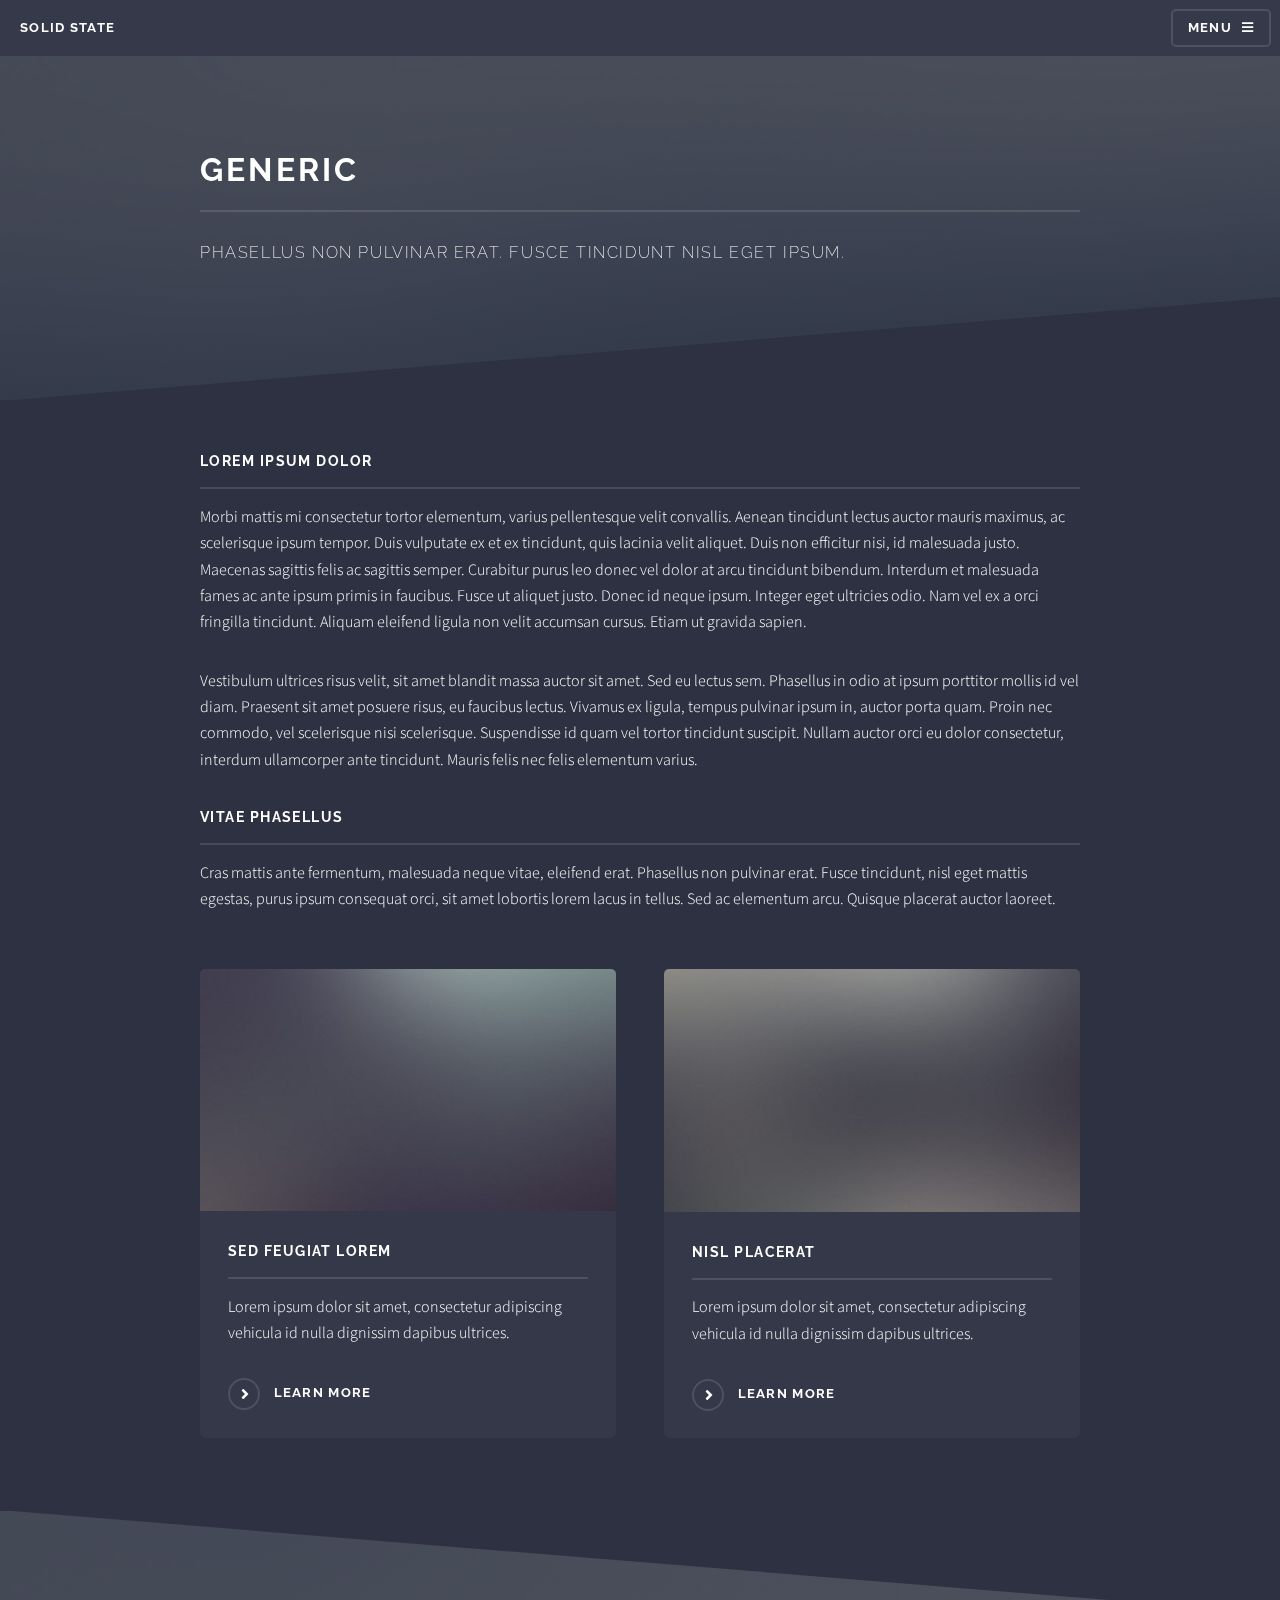
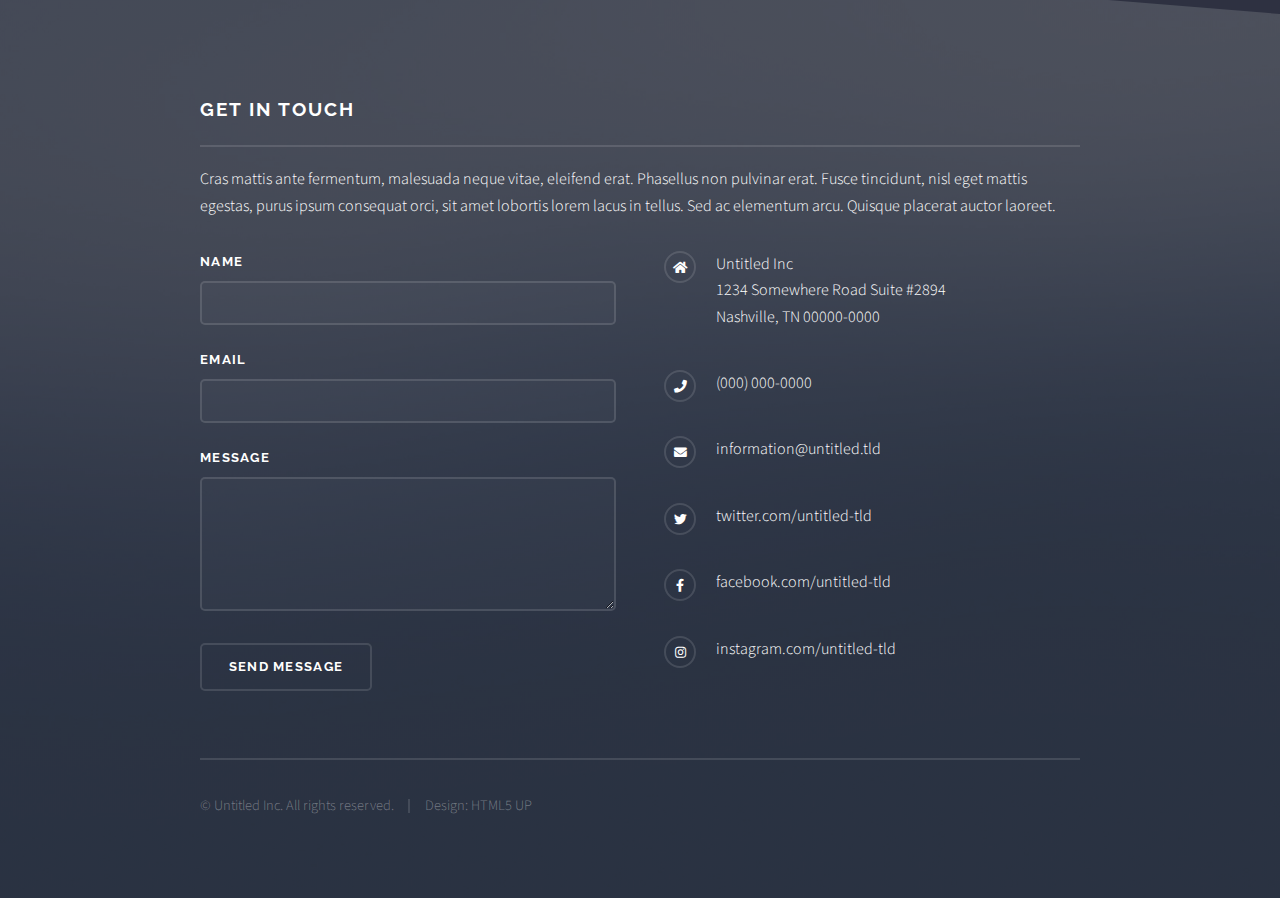
<file: generic.html>
<!DOCTYPE HTML>
<!--
	Solid State by HTML5 UP
	html5up.net | @ajlkn
	Free for personal and commercial use under the CCA 3.0 license (html5up.net/license)
-->
<html>
	<head>
		<title>Generic - Solid State by HTML5 UP</title>
		<meta charset="utf-8" />
		<meta name="viewport" content="width=device-width, initial-scale=1, user-scalable=no" />
		<link rel="stylesheet" href="assets/css/main.css" />
		<noscript><link rel="stylesheet" href="assets/css/noscript.css" /></noscript>
	</head>
	<body class="is-preload">

		<!-- Page Wrapper -->
			<div id="page-wrapper">

				<!-- Header -->
					<header id="header">
						<h1><a href="index.html">Solid State</a></h1>
						<nav>
							<a href="#menu">Menu</a>
						</nav>
					</header>

				<!-- Menu -->
					<nav id="menu">
						<div class="inner">
							<h2>Menu</h2>
							<ul class="links">
								<li><a href="index.html">Home</a></li>
								<li><a href="generic.html">Generic</a></li>
								<li><a href="elements.html">Elements</a></li>
								<li><a href="#">Log In</a></li>
								<li><a href="#">Sign Up</a></li>
							</ul>
							<a href="#" class="close">Close</a>
						</div>
					</nav>

				<!-- Wrapper -->
					<section id="wrapper">
						<header>
							<div class="inner">
								<h2>Generic</h2>
								<p>Phasellus non pulvinar erat. Fusce tincidunt nisl eget ipsum.</p>
							</div>
						</header>

						<!-- Content -->
							<div class="wrapper">
								<div class="inner">

									<h3 class="major">Lorem ipsum dolor</h3>
									<p>Morbi mattis mi consectetur tortor elementum, varius pellentesque velit convallis. Aenean tincidunt lectus auctor mauris maximus, ac scelerisque ipsum tempor. Duis vulputate ex et ex tincidunt, quis lacinia velit aliquet. Duis non efficitur nisi, id malesuada justo. Maecenas sagittis felis ac sagittis semper. Curabitur purus leo donec vel dolor at arcu tincidunt bibendum. Interdum et malesuada fames ac ante ipsum primis in faucibus. Fusce ut aliquet justo. Donec id neque ipsum. Integer eget ultricies odio. Nam vel ex a orci fringilla tincidunt. Aliquam eleifend ligula non velit accumsan cursus. Etiam ut gravida sapien.</p>

									<p>Vestibulum ultrices risus velit, sit amet blandit massa auctor sit amet. Sed eu lectus sem. Phasellus in odio at ipsum porttitor mollis id vel diam. Praesent sit amet posuere risus, eu faucibus lectus. Vivamus ex ligula, tempus pulvinar ipsum in, auctor porta quam. Proin nec commodo, vel scelerisque nisi scelerisque. Suspendisse id quam vel tortor tincidunt suscipit. Nullam auctor orci eu dolor consectetur, interdum ullamcorper ante tincidunt. Mauris felis nec felis elementum varius.</p>

									<h3 class="major">Vitae phasellus</h3>
									<p>Cras mattis ante fermentum, malesuada neque vitae, eleifend erat. Phasellus non pulvinar erat. Fusce tincidunt, nisl eget mattis egestas, purus ipsum consequat orci, sit amet lobortis lorem lacus in tellus. Sed ac elementum arcu. Quisque placerat auctor laoreet.</p>

									<section class="features">
										<article>
											<a href="#" class="image"><img src="images/pic04.jpg" alt="" /></a>
											<h3 class="major">Sed feugiat lorem</h3>
											<p>Lorem ipsum dolor sit amet, consectetur adipiscing vehicula id nulla dignissim dapibus ultrices.</p>
											<a href="#" class="special">Learn more</a>
										</article>
										<article>
											<a href="#" class="image"><img src="images/pic05.jpg" alt="" /></a>
											<h3 class="major">Nisl placerat</h3>
											<p>Lorem ipsum dolor sit amet, consectetur adipiscing vehicula id nulla dignissim dapibus ultrices.</p>
											<a href="#" class="special">Learn more</a>
										</article>
									</section>

								</div>
							</div>

					</section>

				<!-- Footer -->
					<section id="footer">
						<div class="inner">
							<h2 class="major">Get in touch</h2>
							<p>Cras mattis ante fermentum, malesuada neque vitae, eleifend erat. Phasellus non pulvinar erat. Fusce tincidunt, nisl eget mattis egestas, purus ipsum consequat orci, sit amet lobortis lorem lacus in tellus. Sed ac elementum arcu. Quisque placerat auctor laoreet.</p>
							<form method="post" action="#">
								<div class="fields">
									<div class="field">
										<label for="name">Name</label>
										<input type="text" name="name" id="name" />
									</div>
									<div class="field">
										<label for="email">Email</label>
										<input type="email" name="email" id="email" />
									</div>
									<div class="field">
										<label for="message">Message</label>
										<textarea name="message" id="message" rows="4"></textarea>
									</div>
								</div>
								<ul class="actions">
									<li><input type="submit" value="Send Message" /></li>
								</ul>
							</form>
							<ul class="contact">
								<li class="icon solid fa-home">
									Untitled Inc<br />
									1234 Somewhere Road Suite #2894<br />
									Nashville, TN 00000-0000
								</li>
								<li class="icon solid fa-phone">(000) 000-0000</li>
								<li class="icon solid fa-envelope"><a href="#">information@untitled.tld</a></li>
								<li class="icon brands fa-twitter"><a href="#">twitter.com/untitled-tld</a></li>
								<li class="icon brands fa-facebook-f"><a href="#">facebook.com/untitled-tld</a></li>
								<li class="icon brands fa-instagram"><a href="#">instagram.com/untitled-tld</a></li>
							</ul>
							<ul class="copyright">
								<li>&copy; Untitled Inc. All rights reserved.</li><li>Design: <a href="http://html5up.net">HTML5 UP</a></li>
							</ul>
						</div>
					</section>

			</div>

		<!-- Scripts -->
			<script src="assets/js/jquery.min.js"></script>
			<script src="assets/js/jquery.scrollex.min.js"></script>
			<script src="assets/js/browser.min.js"></script>
			<script src="assets/js/breakpoints.min.js"></script>
			<script src="assets/js/util.js"></script>
			<script src="assets/js/main.js"></script>

	</body>
</html>
</file>
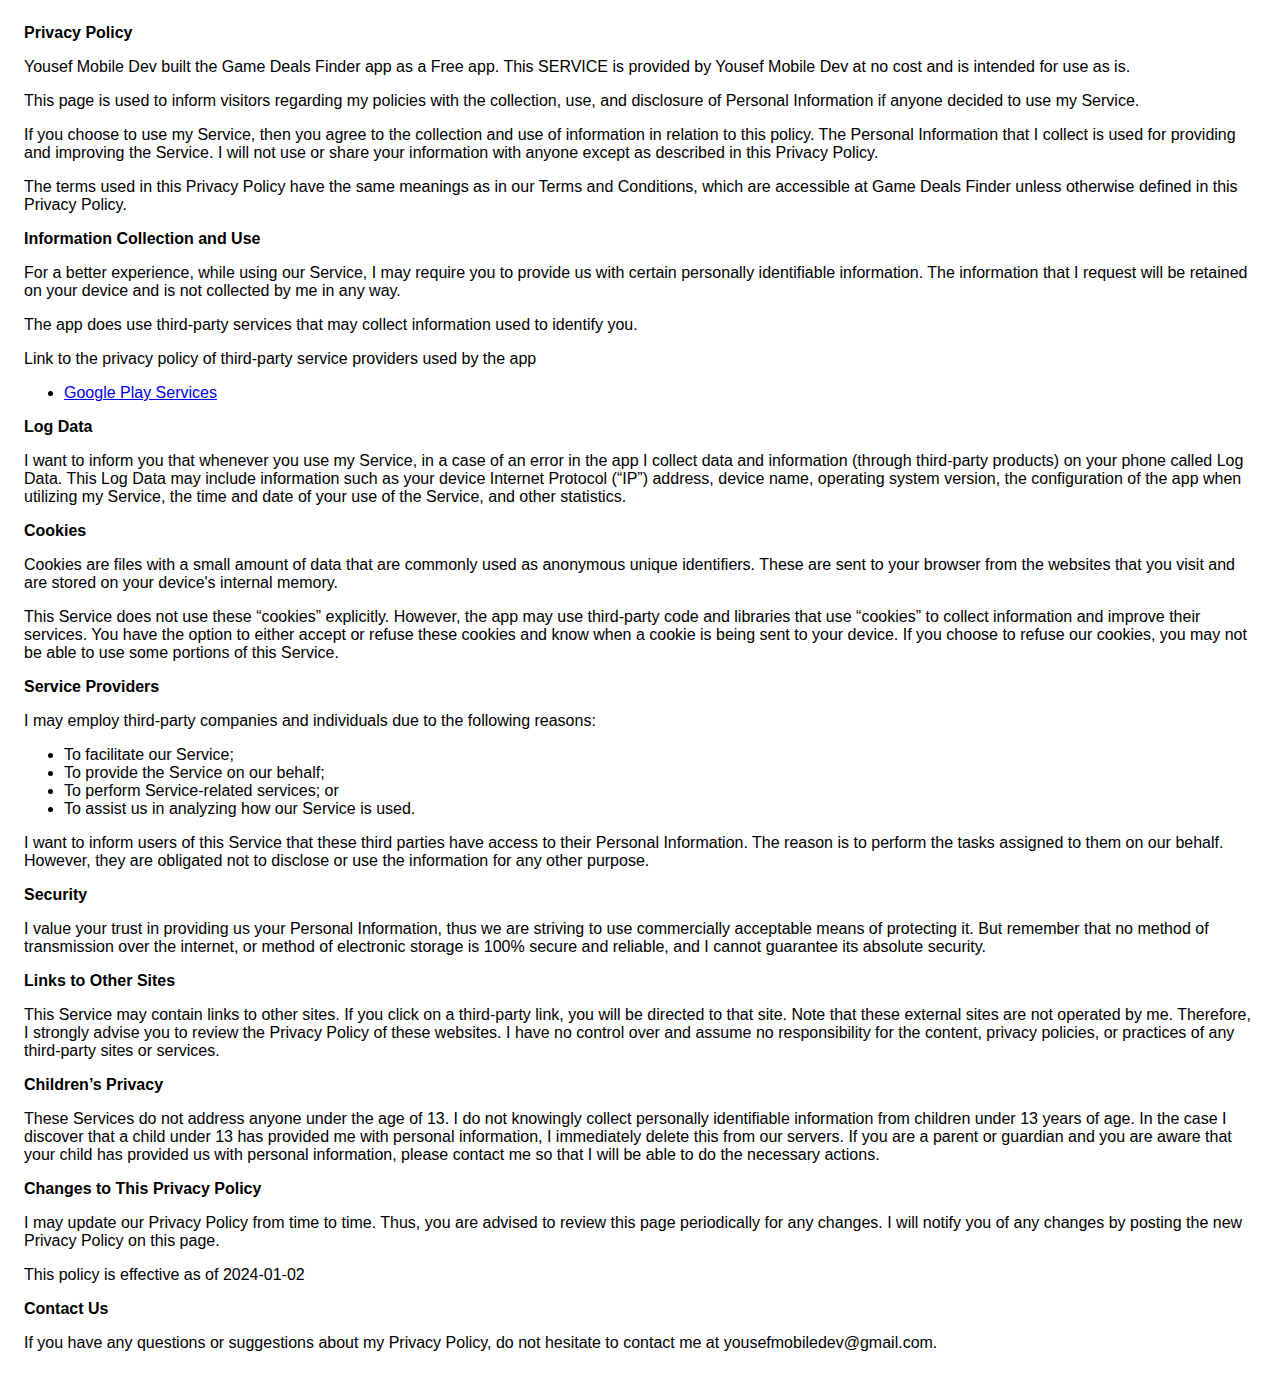
<file: privacypolicy.html>
<!DOCTYPE html>
    <html>
    <head>
      <meta charset='utf-8'>
      <meta name='viewport' content='width=device-width'>
      <title>Privacy Policy</title>
      <style> body { font-family: 'Helvetica Neue', Helvetica, Arial, sans-serif; padding:1em; } </style>
    </head>
    <body>
    <strong>Privacy Policy</strong> <p>
                  Yousef Mobile Dev built the Game Deals Finder app as
                  a Free app. This SERVICE is provided by
                  Yousef Mobile Dev at no cost and is intended for use as
                  is.
                </p> <p>
                  This page is used to inform visitors regarding my
                  policies with the collection, use, and disclosure of Personal
                  Information if anyone decided to use my Service.
                </p> <p>
                  If you choose to use my Service, then you agree to
                  the collection and use of information in relation to this
                  policy. The Personal Information that I collect is
                  used for providing and improving the Service. I will not use or share your information with
                  anyone except as described in this Privacy Policy.
                </p> <p>
                  The terms used in this Privacy Policy have the same meanings
                  as in our Terms and Conditions, which are accessible at
                  Game Deals Finder unless otherwise defined in this Privacy Policy.
                </p> <p><strong>Information Collection and Use</strong></p> <p>
                  For a better experience, while using our Service, I
                  may require you to provide us with certain personally
                  identifiable information. The information that
                  I request will be retained on your device and is not collected by me in any way.
                </p> <div><p>
                    The app does use third-party services that may collect
                    information used to identify you.
                  </p> <p>
                    Link to the privacy policy of third-party service providers used
                    by the app
                  </p> <ul><li><a href="https://www.google.com/policies/privacy/" target="_blank" rel="noopener noreferrer">Google Play Services</a></li><!----><!----><!----><!----><!----><!----><!----><!----><!----><!----><!----><!----><!----><!----><!----><!----><!----><!----><!----><!----><!----><!----><!----><!----><!----><!----><!----><!----></ul></div> <p><strong>Log Data</strong></p> <p>
                  I want to inform you that whenever you
                  use my Service, in a case of an error in the app
                  I collect data and information (through third-party
                  products) on your phone called Log Data. This Log Data may
                  include information such as your device Internet Protocol
                  (“IP”) address, device name, operating system version, the
                  configuration of the app when utilizing my Service,
                  the time and date of your use of the Service, and other
                  statistics.
                </p> <p><strong>Cookies</strong></p> <p>
                  Cookies are files with a small amount of data that are
                  commonly used as anonymous unique identifiers. These are sent
                  to your browser from the websites that you visit and are
                  stored on your device's internal memory.
                </p> <p>
                  This Service does not use these “cookies” explicitly. However,
                  the app may use third-party code and libraries that use
                  “cookies” to collect information and improve their services.
                  You have the option to either accept or refuse these cookies
                  and know when a cookie is being sent to your device. If you
                  choose to refuse our cookies, you may not be able to use some
                  portions of this Service.
                </p> <p><strong>Service Providers</strong></p> <p>
                  I may employ third-party companies and
                  individuals due to the following reasons:
                </p> <ul><li>To facilitate our Service;</li> <li>To provide the Service on our behalf;</li> <li>To perform Service-related services; or</li> <li>To assist us in analyzing how our Service is used.</li></ul> <p>
                  I want to inform users of this Service
                  that these third parties have access to their Personal
                  Information. The reason is to perform the tasks assigned to
                  them on our behalf. However, they are obligated not to
                  disclose or use the information for any other purpose.
                </p> <p><strong>Security</strong></p> <p>
                  I value your trust in providing us your
                  Personal Information, thus we are striving to use commercially
                  acceptable means of protecting it. But remember that no method
                  of transmission over the internet, or method of electronic
                  storage is 100% secure and reliable, and I cannot
                  guarantee its absolute security.
                </p> <p><strong>Links to Other Sites</strong></p> <p>
                  This Service may contain links to other sites. If you click on
                  a third-party link, you will be directed to that site. Note
                  that these external sites are not operated by me.
                  Therefore, I strongly advise you to review the
                  Privacy Policy of these websites. I have
                  no control over and assume no responsibility for the content,
                  privacy policies, or practices of any third-party sites or
                  services.
                </p> <p><strong>Children’s Privacy</strong></p> <div><p>
                    These Services do not address anyone under the age of 13.
                    I do not knowingly collect personally
                    identifiable information from children under 13 years of age. In the case
                    I discover that a child under 13 has provided
                    me with personal information, I immediately
                    delete this from our servers. If you are a parent or guardian
                    and you are aware that your child has provided us with
                    personal information, please contact me so that
                    I will be able to do the necessary actions.
                  </p></div> <!----> <p><strong>Changes to This Privacy Policy</strong></p> <p>
                  I may update our Privacy Policy from
                  time to time. Thus, you are advised to review this page
                  periodically for any changes. I will
                  notify you of any changes by posting the new Privacy Policy on
                  this page.
                </p> <p>This policy is effective as of 2024-01-02</p> <p><strong>Contact Us</strong></p> <p>
                  If you have any questions or suggestions about my
                  Privacy Policy, do not hesitate to contact me at yousefmobiledev@gmail.com.
                </p> 
    </body>
    </html>
</file>
<file: assets/css/noscript.css>
/*
	Solid State by HTML5 UP
	html5up.net | @ajlkn
	Free for personal and commercial use under the CCA 3.0 license (html5up.net/license)
*/

/* Banner */

	body.is-preload #banner .logo {
		-moz-transform: none;
		-webkit-transform: none;
		-ms-transform: none;
		transform: none;
		opacity: 1;
	}

	body.is-preload #banner h2 {
		opacity: 1;
		-moz-transform: none;
		-webkit-transform: none;
		-ms-transform: none;
		transform: none;
		-moz-filter: none;
		-webkit-filter: none;
		-ms-filter: none;
		filter: none;
	}

	body.is-preload #banner p {
		opacity: 01;
		-moz-transform: none;
		-webkit-transform: none;
		-ms-transform: none;
		transform: none;
		-moz-filter: none;
		-webkit-filter: none;
		-ms-filter: none;
		filter: none;
	}
</file>
<file: assets/css/main.css>
@import url(fontawesome-all.min.css);
@import url("https://fonts.googleapis.com/css?family=Raleway:200,700|Source+Sans+Pro:300,600,300italic,600italic");

/*
	Solid State by HTML5 UP
	html5up.net | @ajlkn
	Free for personal and commercial use under the CCA 3.0 license (html5up.net/license)
*/

html, body, div, span, applet, object,
iframe, h1, h2, h3, h4, h5, h6, p, blockquote,
pre, a, abbr, acronym, address, big, cite,
code, del, dfn, em, img, ins, kbd, q, s, samp,
small, strike, strong, sub, sup, tt, var, b,
u, i, center, dl, dt, dd, ol, ul, li, fieldset,
form, label, legend, table, caption, tbody,
tfoot, thead, tr, th, td, article, aside,
canvas, details, embed, figure, figcaption,
footer, header, hgroup, menu, nav, output, ruby,
section, summary, time, mark, audio, video {
	margin: 0;
	padding: 0;
	border: 0;
	font-size: 100%;
	font: inherit;
	vertical-align: baseline;}

article, aside, details, figcaption, figure,
footer, header, hgroup, menu, nav, section {
	display: block;}

body {
	line-height: 1;
}

ol, ul {
	list-style: none;
}

blockquote, q {
	quotes: none;
}

	blockquote:before, blockquote:after, q:before, q:after {
		content: '';
		content: none;
	}

table {
	border-collapse: collapse;
	border-spacing: 0;
}

body {
	-webkit-text-size-adjust: none;
}

mark {
	background-color: transparent;
	color: inherit;
}

input::-moz-focus-inner {
	border: 0;
	padding: 0;
}

input, select, textarea {
	-moz-appearance: none;
	-webkit-appearance: none;
	-ms-appearance: none;
	appearance: none;
}

/* Basic */

	@-ms-viewport {
		width: device-width;
	}

	body {
		-ms-overflow-style: scrollbar;
	}

	@media screen and (max-width: 480px) {

		html, body {
			min-width: 320px;
		}

	}

	html {
		box-sizing: border-box;
	}

	*, *:before, *:after {
		box-sizing: inherit;
	}

	body {
		background-color: #2e3141;
		background-image: linear-gradient(to top, rgba(46, 49, 65, 0.8), rgba(46, 49, 65, 0.8)), url("../../images/bg.jpg");
		background-size: auto,
 cover;
		background-attachment: fixed,
 fixed;
		background-position: center,
 center;
	}

		body.is-preload *, body.is-preload *:before, body.is-preload *:after {
			-moz-animation: none !important;
			-webkit-animation: none !important;
			-ms-animation: none !important;
			animation: none !important;
			-moz-transition: none !important;
			-webkit-transition: none !important;
			-ms-transition: none !important;
			transition: none !important;
		}

/* Type */

	body, input, select, textarea {
		color: #ffffff;
		font-family: "Source Sans Pro", Helvetica, sans-serif;
		font-size: 16.5pt;
		font-weight: 300;
		line-height: 1.65;
	}

		@media screen and (max-width: 1680px) {

			body, input, select, textarea {
				font-size: 13pt;
			}

		}

		@media screen and (max-width: 1280px) {

			body, input, select, textarea {
				font-size: 12pt;
			}

		}

		@media screen and (max-width: 980px) {

			body, input, select, textarea {
				font-size: 12pt;
			}

		}

		@media screen and (max-width: 736px) {

			body, input, select, textarea {
				font-size: 12pt;
			}

		}

		@media screen and (max-width: 480px) {

			body, input, select, textarea {
				font-size: 12pt;
			}

		}

	a {
		-moz-transition: color 0.2s ease-in-out, border-bottom-color 0.2s ease-in-out;
		-webkit-transition: color 0.2s ease-in-out, border-bottom-color 0.2s ease-in-out;
		-ms-transition: color 0.2s ease-in-out, border-bottom-color 0.2s ease-in-out;
		transition: color 0.2s ease-in-out, border-bottom-color 0.2s ease-in-out;
		border-bottom: dotted 1px rgba(255, 255, 255, 0.35);
		color: #ffffff;
		text-decoration: none;
	}

		a:hover {
			border-bottom-color: transparent;
			color: #ffffff !important;
			text-decoration: none;
		}

		a.special:not(.button) {
			text-decoration: none;
			border-bottom: 0;
			display: block;
			font-family: Raleway, Helvetica, sans-serif;
			font-size: 0.8em;
			font-weight: 700;
			letter-spacing: 0.1em;
			margin: 0 0 2em 0;
			text-transform: uppercase;
		}

			a.special:not(.button):before {
				-moz-osx-font-smoothing: grayscale;
				-webkit-font-smoothing: antialiased;
				display: inline-block;
				font-style: normal;
				font-variant: normal;
				text-rendering: auto;
				line-height: 1;
				text-transform: none !important;
				font-family: 'Font Awesome 5 Free';
				font-weight: 900;
			}

			a.special:not(.button):before {
				-moz-transition: background-color 0.2s ease-in-out;
				-webkit-transition: background-color 0.2s ease-in-out;
				-ms-transition: background-color 0.2s ease-in-out;
				transition: background-color 0.2s ease-in-out;
				border-radius: 100%;
				border: solid 2px rgba(255, 255, 255, 0.125);
				content: '\f105';
				display: inline-block;
				font-size: 1.25em;
				height: 2em;
				line-height: 1.75em;
				margin-right: 0.85em;
				text-align: center;
				text-indent: 0.15em;
				vertical-align: middle;
				width: 2em;
			}

			a.special:not(.button):hover:before {
				background-color: rgba(255, 255, 255, 0.025);
			}

			a.special:not(.button):active:before {
				background-color: rgba(255, 255, 255, 0.075);
			}

	strong, b {
		color: #ffffff;
		font-weight: 600;
	}

	em, i {
		font-style: italic;
	}

	p {
		margin: 0 0 2em 0;
	}

	h1, h2, h3, h4, h5, h6 {
		color: #ffffff;
		font-family: Raleway, Helvetica, sans-serif;
		font-weight: 700;
		letter-spacing: 0.1em;
		margin: 0 0 1em 0;
		text-transform: uppercase;
	}

		h1 a, h2 a, h3 a, h4 a, h5 a, h6 a {
			color: inherit;
			text-decoration: none;
			border-bottom: 0;
		}

		h1 span, h2 span, h3 span, h4 span, h5 span, h6 span {
			font-weight: 200;
		}

		h1.major, h2.major, h3.major, h4.major, h5.major, h6.major {
			padding-bottom: 1em;
			border-bottom: solid 2px rgba(255, 255, 255, 0.125);
		}

	h2 {
		font-size: 1.2em;
	}

	h3 {
		font-size: 0.9em;
	}

	h4 {
		font-size: 0.7em;
	}

	h5 {
		font-size: 0.7em;
	}

	h6 {
		font-size: 0.7em;
	}

	@media screen and (max-width: 736px) {

		h2 {
			font-size: 1em;
		}

		h3 {
			font-size: 0.8em;
		}

	}

	sub {
		font-size: 0.8em;
		position: relative;
		top: 0.5em;
	}

	sup {
		font-size: 0.8em;
		position: relative;
		top: -0.5em;
	}

	blockquote {
		border-left: solid 4px rgba(255, 255, 255, 0.125);
		font-style: italic;
		margin: 0 0 2em 0;
		padding: 0.5em 0 0.5em 2em;
	}

	code {
		background: rgba(255, 255, 255, 0.025);
		border-radius: 5px;
		border: solid 2px rgba(255, 255, 255, 0.125);
		font-family: "Courier New", monospace;
		font-size: 0.9em;
		margin: 0 0.25em;
		padding: 0.25em 0.65em;
	}

	pre {
		-webkit-overflow-scrolling: touch;
		font-family: "Courier New", monospace;
		font-size: 0.9em;
		margin: 0 0 2em 0;
	}

		pre code {
			display: block;
			line-height: 1.75em;
			padding: 1em 1.5em;
			overflow-x: auto;
		}

	hr {
		border: 0;
		border-bottom: solid 2px rgba(255, 255, 255, 0.125);
		margin: 2.5em 0;
	}

		hr.major {
			margin: 4em 0;
		}

	.align-left {
		text-align: left;
	}

	.align-center {
		text-align: center;
	}

	.align-right {
		text-align: right;
	}

/* Row */

	.row {
		display: flex;
		flex-wrap: wrap;
		box-sizing: border-box;
		align-items: stretch;
	}

		.row > * {
			box-sizing: border-box;
		}

		.row.gtr-uniform > * > :last-child {
			margin-bottom: 0;
		}

		.row.aln-left {
			justify-content: flex-start;
		}

		.row.aln-center {
			justify-content: center;
		}

		.row.aln-right {
			justify-content: flex-end;
		}

		.row.aln-top {
			align-items: flex-start;
		}

		.row.aln-middle {
			align-items: center;
		}

		.row.aln-bottom {
			align-items: flex-end;
		}

		.row > .imp {
			order: -1;
		}

		.row > .col-1 {
			width: 8.33333%;
		}

		.row > .off-1 {
			margin-left: 8.33333%;
		}

		.row > .col-2 {
			width: 16.66667%;
		}

		.row > .off-2 {
			margin-left: 16.66667%;
		}

		.row > .col-3 {
			width: 25%;
		}

		.row > .off-3 {
			margin-left: 25%;
		}

		.row > .col-4 {
			width: 33.33333%;
		}

		.row > .off-4 {
			margin-left: 33.33333%;
		}

		.row > .col-5 {
			width: 41.66667%;
		}

		.row > .off-5 {
			margin-left: 41.66667%;
		}

		.row > .col-6 {
			width: 50%;
		}

		.row > .off-6 {
			margin-left: 50%;
		}

		.row > .col-7 {
			width: 58.33333%;
		}

		.row > .off-7 {
			margin-left: 58.33333%;
		}

		.row > .col-8 {
			width: 66.66667%;
		}

		.row > .off-8 {
			margin-left: 66.66667%;
		}

		.row > .col-9 {
			width: 75%;
		}

		.row > .off-9 {
			margin-left: 75%;
		}

		.row > .col-10 {
			width: 83.33333%;
		}

		.row > .off-10 {
			margin-left: 83.33333%;
		}

		.row > .col-11 {
			width: 91.66667%;
		}

		.row > .off-11 {
			margin-left: 91.66667%;
		}

		.row > .col-12 {
			width: 100%;
		}

		.row > .off-12 {
			margin-left: 100%;
		}

		.row.gtr-0 {
			margin-top: 0;
			margin-left: 0em;
		}

			.row.gtr-0 > * {
				padding: 0 0 0 0em;
			}

			.row.gtr-0.gtr-uniform {
				margin-top: 0em;
			}

				.row.gtr-0.gtr-uniform > * {
					padding-top: 0em;
				}

		.row.gtr-25 {
			margin-top: 0;
			margin-left: -0.4375em;
		}

			.row.gtr-25 > * {
				padding: 0 0 0 0.4375em;
			}

			.row.gtr-25.gtr-uniform {
				margin-top: -0.4375em;
			}

				.row.gtr-25.gtr-uniform > * {
					padding-top: 0.4375em;
				}

		.row.gtr-50 {
			margin-top: 0;
			margin-left: -0.875em;
		}

			.row.gtr-50 > * {
				padding: 0 0 0 0.875em;
			}

			.row.gtr-50.gtr-uniform {
				margin-top: -0.875em;
			}

				.row.gtr-50.gtr-uniform > * {
					padding-top: 0.875em;
				}

		.row {
			margin-top: 0;
			margin-left: -1.75em;
		}

			.row > * {
				padding: 0 0 0 1.75em;
			}

			.row.gtr-uniform {
				margin-top: -1.75em;
			}

				.row.gtr-uniform > * {
					padding-top: 1.75em;
				}

		.row.gtr-150 {
			margin-top: 0;
			margin-left: -2.625em;
		}

			.row.gtr-150 > * {
				padding: 0 0 0 2.625em;
			}

			.row.gtr-150.gtr-uniform {
				margin-top: -2.625em;
			}

				.row.gtr-150.gtr-uniform > * {
					padding-top: 2.625em;
				}

		.row.gtr-200 {
			margin-top: 0;
			margin-left: -3.5em;
		}

			.row.gtr-200 > * {
				padding: 0 0 0 3.5em;
			}

			.row.gtr-200.gtr-uniform {
				margin-top: -3.5em;
			}

				.row.gtr-200.gtr-uniform > * {
					padding-top: 3.5em;
				}

		@media screen and (max-width: 1680px) {

			.row {
				display: flex;
				flex-wrap: wrap;
				box-sizing: border-box;
				align-items: stretch;
			}

				.row > * {
					box-sizing: border-box;
				}

				.row.gtr-uniform > * > :last-child {
					margin-bottom: 0;
				}

				.row.aln-left {
					justify-content: flex-start;
				}

				.row.aln-center {
					justify-content: center;
				}

				.row.aln-right {
					justify-content: flex-end;
				}

				.row.aln-top {
					align-items: flex-start;
				}

				.row.aln-middle {
					align-items: center;
				}

				.row.aln-bottom {
					align-items: flex-end;
				}

				.row > .imp-xlarge {
					order: -1;
				}

				.row > .col-1-xlarge {
					width: 8.33333%;
				}

				.row > .off-1-xlarge {
					margin-left: 8.33333%;
				}

				.row > .col-2-xlarge {
					width: 16.66667%;
				}

				.row > .off-2-xlarge {
					margin-left: 16.66667%;
				}

				.row > .col-3-xlarge {
					width: 25%;
				}

				.row > .off-3-xlarge {
					margin-left: 25%;
				}

				.row > .col-4-xlarge {
					width: 33.33333%;
				}

				.row > .off-4-xlarge {
					margin-left: 33.33333%;
				}

				.row > .col-5-xlarge {
					width: 41.66667%;
				}

				.row > .off-5-xlarge {
					margin-left: 41.66667%;
				}

				.row > .col-6-xlarge {
					width: 50%;
				}

				.row > .off-6-xlarge {
					margin-left: 50%;
				}

				.row > .col-7-xlarge {
					width: 58.33333%;
				}

				.row > .off-7-xlarge {
					margin-left: 58.33333%;
				}

				.row > .col-8-xlarge {
					width: 66.66667%;
				}

				.row > .off-8-xlarge {
					margin-left: 66.66667%;
				}

				.row > .col-9-xlarge {
					width: 75%;
				}

				.row > .off-9-xlarge {
					margin-left: 75%;
				}

				.row > .col-10-xlarge {
					width: 83.33333%;
				}

				.row > .off-10-xlarge {
					margin-left: 83.33333%;
				}

				.row > .col-11-xlarge {
					width: 91.66667%;
				}

				.row > .off-11-xlarge {
					margin-left: 91.66667%;
				}

				.row > .col-12-xlarge {
					width: 100%;
				}

				.row > .off-12-xlarge {
					margin-left: 100%;
				}

				.row.gtr-0 {
					margin-top: 0;
					margin-left: 0em;
				}

					.row.gtr-0 > * {
						padding: 0 0 0 0em;
					}

					.row.gtr-0.gtr-uniform {
						margin-top: 0em;
					}

						.row.gtr-0.gtr-uniform > * {
							padding-top: 0em;
						}

				.row.gtr-25 {
					margin-top: 0;
					margin-left: -0.4375em;
				}

					.row.gtr-25 > * {
						padding: 0 0 0 0.4375em;
					}

					.row.gtr-25.gtr-uniform {
						margin-top: -0.4375em;
					}

						.row.gtr-25.gtr-uniform > * {
							padding-top: 0.4375em;
						}

				.row.gtr-50 {
					margin-top: 0;
					margin-left: -0.875em;
				}

					.row.gtr-50 > * {
						padding: 0 0 0 0.875em;
					}

					.row.gtr-50.gtr-uniform {
						margin-top: -0.875em;
					}

						.row.gtr-50.gtr-uniform > * {
							padding-top: 0.875em;
						}

				.row {
					margin-top: 0;
					margin-left: -1.75em;
				}

					.row > * {
						padding: 0 0 0 1.75em;
					}

					.row.gtr-uniform {
						margin-top: -1.75em;
					}

						.row.gtr-uniform > * {
							padding-top: 1.75em;
						}

				.row.gtr-150 {
					margin-top: 0;
					margin-left: -2.625em;
				}

					.row.gtr-150 > * {
						padding: 0 0 0 2.625em;
					}

					.row.gtr-150.gtr-uniform {
						margin-top: -2.625em;
					}

						.row.gtr-150.gtr-uniform > * {
							padding-top: 2.625em;
						}

				.row.gtr-200 {
					margin-top: 0;
					margin-left: -3.5em;
				}

					.row.gtr-200 > * {
						padding: 0 0 0 3.5em;
					}

					.row.gtr-200.gtr-uniform {
						margin-top: -3.5em;
					}

						.row.gtr-200.gtr-uniform > * {
							padding-top: 3.5em;
						}

		}

		@media screen and (max-width: 1280px) {

			.row {
				display: flex;
				flex-wrap: wrap;
				box-sizing: border-box;
				align-items: stretch;
			}

				.row > * {
					box-sizing: border-box;
				}

				.row.gtr-uniform > * > :last-child {
					margin-bottom: 0;
				}

				.row.aln-left {
					justify-content: flex-start;
				}

				.row.aln-center {
					justify-content: center;
				}

				.row.aln-right {
					justify-content: flex-end;
				}

				.row.aln-top {
					align-items: flex-start;
				}

				.row.aln-middle {
					align-items: center;
				}

				.row.aln-bottom {
					align-items: flex-end;
				}

				.row > .imp-large {
					order: -1;
				}

				.row > .col-1-large {
					width: 8.33333%;
				}

				.row > .off-1-large {
					margin-left: 8.33333%;
				}

				.row > .col-2-large {
					width: 16.66667%;
				}

				.row > .off-2-large {
					margin-left: 16.66667%;
				}

				.row > .col-3-large {
					width: 25%;
				}

				.row > .off-3-large {
					margin-left: 25%;
				}

				.row > .col-4-large {
					width: 33.33333%;
				}

				.row > .off-4-large {
					margin-left: 33.33333%;
				}

				.row > .col-5-large {
					width: 41.66667%;
				}

				.row > .off-5-large {
					margin-left: 41.66667%;
				}

				.row > .col-6-large {
					width: 50%;
				}

				.row > .off-6-large {
					margin-left: 50%;
				}

				.row > .col-7-large {
					width: 58.33333%;
				}

				.row > .off-7-large {
					margin-left: 58.33333%;
				}

				.row > .col-8-large {
					width: 66.66667%;
				}

				.row > .off-8-large {
					margin-left: 66.66667%;
				}

				.row > .col-9-large {
					width: 75%;
				}

				.row > .off-9-large {
					margin-left: 75%;
				}

				.row > .col-10-large {
					width: 83.33333%;
				}

				.row > .off-10-large {
					margin-left: 83.33333%;
				}

				.row > .col-11-large {
					width: 91.66667%;
				}

				.row > .off-11-large {
					margin-left: 91.66667%;
				}

				.row > .col-12-large {
					width: 100%;
				}

				.row > .off-12-large {
					margin-left: 100%;
				}

				.row.gtr-0 {
					margin-top: 0;
					margin-left: 0em;
				}

					.row.gtr-0 > * {
						padding: 0 0 0 0em;
					}

					.row.gtr-0.gtr-uniform {
						margin-top: 0em;
					}

						.row.gtr-0.gtr-uniform > * {
							padding-top: 0em;
						}

				.row.gtr-25 {
					margin-top: 0;
					margin-left: -0.4375em;
				}

					.row.gtr-25 > * {
						padding: 0 0 0 0.4375em;
					}

					.row.gtr-25.gtr-uniform {
						margin-top: -0.4375em;
					}

						.row.gtr-25.gtr-uniform > * {
							padding-top: 0.4375em;
						}

				.row.gtr-50 {
					margin-top: 0;
					margin-left: -0.875em;
				}

					.row.gtr-50 > * {
						padding: 0 0 0 0.875em;
					}

					.row.gtr-50.gtr-uniform {
						margin-top: -0.875em;
					}

						.row.gtr-50.gtr-uniform > * {
							padding-top: 0.875em;
						}

				.row {
					margin-top: 0;
					margin-left: -1.75em;
				}

					.row > * {
						padding: 0 0 0 1.75em;
					}

					.row.gtr-uniform {
						margin-top: -1.75em;
					}

						.row.gtr-uniform > * {
							padding-top: 1.75em;
						}

				.row.gtr-150 {
					margin-top: 0;
					margin-left: -2.625em;
				}

					.row.gtr-150 > * {
						padding: 0 0 0 2.625em;
					}

					.row.gtr-150.gtr-uniform {
						margin-top: -2.625em;
					}

						.row.gtr-150.gtr-uniform > * {
							padding-top: 2.625em;
						}

				.row.gtr-200 {
					margin-top: 0;
					margin-left: -3.5em;
				}

					.row.gtr-200 > * {
						padding: 0 0 0 3.5em;
					}

					.row.gtr-200.gtr-uniform {
						margin-top: -3.5em;
					}

						.row.gtr-200.gtr-uniform > * {
							padding-top: 3.5em;
						}

		}

		@media screen and (max-width: 980px) {

			.row {
				display: flex;
				flex-wrap: wrap;
				box-sizing: border-box;
				align-items: stretch;
			}

				.row > * {
					box-sizing: border-box;
				}

				.row.gtr-uniform > * > :last-child {
					margin-bottom: 0;
				}

				.row.aln-left {
					justify-content: flex-start;
				}

				.row.aln-center {
					justify-content: center;
				}

				.row.aln-right {
					justify-content: flex-end;
				}

				.row.aln-top {
					align-items: flex-start;
				}

				.row.aln-middle {
					align-items: center;
				}

				.row.aln-bottom {
					align-items: flex-end;
				}

				.row > .imp-medium {
					order: -1;
				}

				.row > .col-1-medium {
					width: 8.33333%;
				}

				.row > .off-1-medium {
					margin-left: 8.33333%;
				}

				.row > .col-2-medium {
					width: 16.66667%;
				}

				.row > .off-2-medium {
					margin-left: 16.66667%;
				}

				.row > .col-3-medium {
					width: 25%;
				}

				.row > .off-3-medium {
					margin-left: 25%;
				}

				.row > .col-4-medium {
					width: 33.33333%;
				}

				.row > .off-4-medium {
					margin-left: 33.33333%;
				}

				.row > .col-5-medium {
					width: 41.66667%;
				}

				.row > .off-5-medium {
					margin-left: 41.66667%;
				}

				.row > .col-6-medium {
					width: 50%;
				}

				.row > .off-6-medium {
					margin-left: 50%;
				}

				.row > .col-7-medium {
					width: 58.33333%;
				}

				.row > .off-7-medium {
					margin-left: 58.33333%;
				}

				.row > .col-8-medium {
					width: 66.66667%;
				}

				.row > .off-8-medium {
					margin-left: 66.66667%;
				}

				.row > .col-9-medium {
					width: 75%;
				}

				.row > .off-9-medium {
					margin-left: 75%;
				}

				.row > .col-10-medium {
					width: 83.33333%;
				}

				.row > .off-10-medium {
					margin-left: 83.33333%;
				}

				.row > .col-11-medium {
					width: 91.66667%;
				}

				.row > .off-11-medium {
					margin-left: 91.66667%;
				}

				.row > .col-12-medium {
					width: 100%;
				}

				.row > .off-12-medium {
					margin-left: 100%;
				}

				.row.gtr-0 {
					margin-top: 0;
					margin-left: 0em;
				}

					.row.gtr-0 > * {
						padding: 0 0 0 0em;
					}

					.row.gtr-0.gtr-uniform {
						margin-top: 0em;
					}

						.row.gtr-0.gtr-uniform > * {
							padding-top: 0em;
						}

				.row.gtr-25 {
					margin-top: 0;
					margin-left: -0.4375em;
				}

					.row.gtr-25 > * {
						padding: 0 0 0 0.4375em;
					}

					.row.gtr-25.gtr-uniform {
						margin-top: -0.4375em;
					}

						.row.gtr-25.gtr-uniform > * {
							padding-top: 0.4375em;
						}

				.row.gtr-50 {
					margin-top: 0;
					margin-left: -0.875em;
				}

					.row.gtr-50 > * {
						padding: 0 0 0 0.875em;
					}

					.row.gtr-50.gtr-uniform {
						margin-top: -0.875em;
					}

						.row.gtr-50.gtr-uniform > * {
							padding-top: 0.875em;
						}

				.row {
					margin-top: 0;
					margin-left: -1.75em;
				}

					.row > * {
						padding: 0 0 0 1.75em;
					}

					.row.gtr-uniform {
						margin-top: -1.75em;
					}

						.row.gtr-uniform > * {
							padding-top: 1.75em;
						}

				.row.gtr-150 {
					margin-top: 0;
					margin-left: -2.625em;
				}

					.row.gtr-150 > * {
						padding: 0 0 0 2.625em;
					}

					.row.gtr-150.gtr-uniform {
						margin-top: -2.625em;
					}

						.row.gtr-150.gtr-uniform > * {
							padding-top: 2.625em;
						}

				.row.gtr-200 {
					margin-top: 0;
					margin-left: -3.5em;
				}

					.row.gtr-200 > * {
						padding: 0 0 0 3.5em;
					}

					.row.gtr-200.gtr-uniform {
						margin-top: -3.5em;
					}

						.row.gtr-200.gtr-uniform > * {
							padding-top: 3.5em;
						}

		}

		@media screen and (max-width: 736px) {

			.row {
				display: flex;
				flex-wrap: wrap;
				box-sizing: border-box;
				align-items: stretch;
			}

				.row > * {
					box-sizing: border-box;
				}

				.row.gtr-uniform > * > :last-child {
					margin-bottom: 0;
				}

				.row.aln-left {
					justify-content: flex-start;
				}

				.row.aln-center {
					justify-content: center;
				}

				.row.aln-right {
					justify-content: flex-end;
				}

				.row.aln-top {
					align-items: flex-start;
				}

				.row.aln-middle {
					align-items: center;
				}

				.row.aln-bottom {
					align-items: flex-end;
				}

				.row > .imp-small {
					order: -1;
				}

				.row > .col-1-small {
					width: 8.33333%;
				}

				.row > .off-1-small {
					margin-left: 8.33333%;
				}

				.row > .col-2-small {
					width: 16.66667%;
				}

				.row > .off-2-small {
					margin-left: 16.66667%;
				}

				.row > .col-3-small {
					width: 25%;
				}

				.row > .off-3-small {
					margin-left: 25%;
				}

				.row > .col-4-small {
					width: 33.33333%;
				}

				.row > .off-4-small {
					margin-left: 33.33333%;
				}

				.row > .col-5-small {
					width: 41.66667%;
				}

				.row > .off-5-small {
					margin-left: 41.66667%;
				}

				.row > .col-6-small {
					width: 50%;
				}

				.row > .off-6-small {
					margin-left: 50%;
				}

				.row > .col-7-small {
					width: 58.33333%;
				}

				.row > .off-7-small {
					margin-left: 58.33333%;
				}

				.row > .col-8-small {
					width: 66.66667%;
				}

				.row > .off-8-small {
					margin-left: 66.66667%;
				}

				.row > .col-9-small {
					width: 75%;
				}

				.row > .off-9-small {
					margin-left: 75%;
				}

				.row > .col-10-small {
					width: 83.33333%;
				}

				.row > .off-10-small {
					margin-left: 83.33333%;
				}

				.row > .col-11-small {
					width: 91.66667%;
				}

				.row > .off-11-small {
					margin-left: 91.66667%;
				}

				.row > .col-12-small {
					width: 100%;
				}

				.row > .off-12-small {
					margin-left: 100%;
				}

				.row.gtr-0 {
					margin-top: 0;
					margin-left: 0em;
				}

					.row.gtr-0 > * {
						padding: 0 0 0 0em;
					}

					.row.gtr-0.gtr-uniform {
						margin-top: 0em;
					}

						.row.gtr-0.gtr-uniform > * {
							padding-top: 0em;
						}

				.row.gtr-25 {
					margin-top: 0;
					margin-left: -0.3125em;
				}

					.row.gtr-25 > * {
						padding: 0 0 0 0.3125em;
					}

					.row.gtr-25.gtr-uniform {
						margin-top: -0.3125em;
					}

						.row.gtr-25.gtr-uniform > * {
							padding-top: 0.3125em;
						}

				.row.gtr-50 {
					margin-top: 0;
					margin-left: -0.625em;
				}

					.row.gtr-50 > * {
						padding: 0 0 0 0.625em;
					}

					.row.gtr-50.gtr-uniform {
						margin-top: -0.625em;
					}

						.row.gtr-50.gtr-uniform > * {
							padding-top: 0.625em;
						}

				.row {
					margin-top: 0;
					margin-left: -1.25em;
				}

					.row > * {
						padding: 0 0 0 1.25em;
					}

					.row.gtr-uniform {
						margin-top: -1.25em;
					}

						.row.gtr-uniform > * {
							padding-top: 1.25em;
						}

				.row.gtr-150 {
					margin-top: 0;
					margin-left: -1.875em;
				}

					.row.gtr-150 > * {
						padding: 0 0 0 1.875em;
					}

					.row.gtr-150.gtr-uniform {
						margin-top: -1.875em;
					}

						.row.gtr-150.gtr-uniform > * {
							padding-top: 1.875em;
						}

				.row.gtr-200 {
					margin-top: 0;
					margin-left: -2.5em;
				}

					.row.gtr-200 > * {
						padding: 0 0 0 2.5em;
					}

					.row.gtr-200.gtr-uniform {
						margin-top: -2.5em;
					}

						.row.gtr-200.gtr-uniform > * {
							padding-top: 2.5em;
						}

		}

		@media screen and (max-width: 480px) {

			.row {
				display: flex;
				flex-wrap: wrap;
				box-sizing: border-box;
				align-items: stretch;
			}

				.row > * {
					box-sizing: border-box;
				}

				.row.gtr-uniform > * > :last-child {
					margin-bottom: 0;
				}

				.row.aln-left {
					justify-content: flex-start;
				}

				.row.aln-center {
					justify-content: center;
				}

				.row.aln-right {
					justify-content: flex-end;
				}

				.row.aln-top {
					align-items: flex-start;
				}

				.row.aln-middle {
					align-items: center;
				}

				.row.aln-bottom {
					align-items: flex-end;
				}

				.row > .imp-xsmall {
					order: -1;
				}

				.row > .col-1-xsmall {
					width: 8.33333%;
				}

				.row > .off-1-xsmall {
					margin-left: 8.33333%;
				}

				.row > .col-2-xsmall {
					width: 16.66667%;
				}

				.row > .off-2-xsmall {
					margin-left: 16.66667%;
				}

				.row > .col-3-xsmall {
					width: 25%;
				}

				.row > .off-3-xsmall {
					margin-left: 25%;
				}

				.row > .col-4-xsmall {
					width: 33.33333%;
				}

				.row > .off-4-xsmall {
					margin-left: 33.33333%;
				}

				.row > .col-5-xsmall {
					width: 41.66667%;
				}

				.row > .off-5-xsmall {
					margin-left: 41.66667%;
				}

				.row > .col-6-xsmall {
					width: 50%;
				}

				.row > .off-6-xsmall {
					margin-left: 50%;
				}

				.row > .col-7-xsmall {
					width: 58.33333%;
				}

				.row > .off-7-xsmall {
					margin-left: 58.33333%;
				}

				.row > .col-8-xsmall {
					width: 66.66667%;
				}

				.row > .off-8-xsmall {
					margin-left: 66.66667%;
				}

				.row > .col-9-xsmall {
					width: 75%;
				}

				.row > .off-9-xsmall {
					margin-left: 75%;
				}

				.row > .col-10-xsmall {
					width: 83.33333%;
				}

				.row > .off-10-xsmall {
					margin-left: 83.33333%;
				}

				.row > .col-11-xsmall {
					width: 91.66667%;
				}

				.row > .off-11-xsmall {
					margin-left: 91.66667%;
				}

				.row > .col-12-xsmall {
					width: 100%;
				}

				.row > .off-12-xsmall {
					margin-left: 100%;
				}

				.row.gtr-0 {
					margin-top: 0;
					margin-left: 0em;
				}

					.row.gtr-0 > * {
						padding: 0 0 0 0em;
					}

					.row.gtr-0.gtr-uniform {
						margin-top: 0em;
					}

						.row.gtr-0.gtr-uniform > * {
							padding-top: 0em;
						}

				.row.gtr-25 {
					margin-top: 0;
					margin-left: -0.3125em;
				}

					.row.gtr-25 > * {
						padding: 0 0 0 0.3125em;
					}

					.row.gtr-25.gtr-uniform {
						margin-top: -0.3125em;
					}

						.row.gtr-25.gtr-uniform > * {
							padding-top: 0.3125em;
						}

				.row.gtr-50 {
					margin-top: 0;
					margin-left: -0.625em;
				}

					.row.gtr-50 > * {
						padding: 0 0 0 0.625em;
					}

					.row.gtr-50.gtr-uniform {
						margin-top: -0.625em;
					}

						.row.gtr-50.gtr-uniform > * {
							padding-top: 0.625em;
						}

				.row {
					margin-top: 0;
					margin-left: -1.25em;
				}

					.row > * {
						padding: 0 0 0 1.25em;
					}

					.row.gtr-uniform {
						margin-top: -1.25em;
					}

						.row.gtr-uniform > * {
							padding-top: 1.25em;
						}

				.row.gtr-150 {
					margin-top: 0;
					margin-left: -1.875em;
				}

					.row.gtr-150 > * {
						padding: 0 0 0 1.875em;
					}

					.row.gtr-150.gtr-uniform {
						margin-top: -1.875em;
					}

						.row.gtr-150.gtr-uniform > * {
							padding-top: 1.875em;
						}

				.row.gtr-200 {
					margin-top: 0;
					margin-left: -2.5em;
				}

					.row.gtr-200 > * {
						padding: 0 0 0 2.5em;
					}

					.row.gtr-200.gtr-uniform {
						margin-top: -2.5em;
					}

						.row.gtr-200.gtr-uniform > * {
							padding-top: 2.5em;
						}

		}

		@media screen and (max-width: 360px) {

			.row {
				display: flex;
				flex-wrap: wrap;
				box-sizing: border-box;
				align-items: stretch;
			}

				.row > * {
					box-sizing: border-box;
				}

				.row.gtr-uniform > * > :last-child {
					margin-bottom: 0;
				}

				.row.aln-left {
					justify-content: flex-start;
				}

				.row.aln-center {
					justify-content: center;
				}

				.row.aln-right {
					justify-content: flex-end;
				}

				.row.aln-top {
					align-items: flex-start;
				}

				.row.aln-middle {
					align-items: center;
				}

				.row.aln-bottom {
					align-items: flex-end;
				}

				.row > .imp-xxsmall {
					order: -1;
				}

				.row > .col-1-xxsmall {
					width: 8.33333%;
				}

				.row > .off-1-xxsmall {
					margin-left: 8.33333%;
				}

				.row > .col-2-xxsmall {
					width: 16.66667%;
				}

				.row > .off-2-xxsmall {
					margin-left: 16.66667%;
				}

				.row > .col-3-xxsmall {
					width: 25%;
				}

				.row > .off-3-xxsmall {
					margin-left: 25%;
				}

				.row > .col-4-xxsmall {
					width: 33.33333%;
				}

				.row > .off-4-xxsmall {
					margin-left: 33.33333%;
				}

				.row > .col-5-xxsmall {
					width: 41.66667%;
				}

				.row > .off-5-xxsmall {
					margin-left: 41.66667%;
				}

				.row > .col-6-xxsmall {
					width: 50%;
				}

				.row > .off-6-xxsmall {
					margin-left: 50%;
				}

				.row > .col-7-xxsmall {
					width: 58.33333%;
				}

				.row > .off-7-xxsmall {
					margin-left: 58.33333%;
				}

				.row > .col-8-xxsmall {
					width: 66.66667%;
				}

				.row > .off-8-xxsmall {
					margin-left: 66.66667%;
				}

				.row > .col-9-xxsmall {
					width: 75%;
				}

				.row > .off-9-xxsmall {
					margin-left: 75%;
				}

				.row > .col-10-xxsmall {
					width: 83.33333%;
				}

				.row > .off-10-xxsmall {
					margin-left: 83.33333%;
				}

				.row > .col-11-xxsmall {
					width: 91.66667%;
				}

				.row > .off-11-xxsmall {
					margin-left: 91.66667%;
				}

				.row > .col-12-xxsmall {
					width: 100%;
				}

				.row > .off-12-xxsmall {
					margin-left: 100%;
				}

				.row.gtr-0 {
					margin-top: 0;
					margin-left: 0em;
				}

					.row.gtr-0 > * {
						padding: 0 0 0 0em;
					}

					.row.gtr-0.gtr-uniform {
						margin-top: 0em;
					}

						.row.gtr-0.gtr-uniform > * {
							padding-top: 0em;
						}

				.row.gtr-25 {
					margin-top: 0;
					margin-left: -0.3125em;
				}

					.row.gtr-25 > * {
						padding: 0 0 0 0.3125em;
					}

					.row.gtr-25.gtr-uniform {
						margin-top: -0.3125em;
					}

						.row.gtr-25.gtr-uniform > * {
							padding-top: 0.3125em;
						}

				.row.gtr-50 {
					margin-top: 0;
					margin-left: -0.625em;
				}

					.row.gtr-50 > * {
						padding: 0 0 0 0.625em;
					}

					.row.gtr-50.gtr-uniform {
						margin-top: -0.625em;
					}

						.row.gtr-50.gtr-uniform > * {
							padding-top: 0.625em;
						}

				.row {
					margin-top: 0;
					margin-left: -1.25em;
				}

					.row > * {
						padding: 0 0 0 1.25em;
					}

					.row.gtr-uniform {
						margin-top: -1.25em;
					}

						.row.gtr-uniform > * {
							padding-top: 1.25em;
						}

				.row.gtr-150 {
					margin-top: 0;
					margin-left: -1.875em;
				}

					.row.gtr-150 > * {
						padding: 0 0 0 1.875em;
					}

					.row.gtr-150.gtr-uniform {
						margin-top: -1.875em;
					}

						.row.gtr-150.gtr-uniform > * {
							padding-top: 1.875em;
						}

				.row.gtr-200 {
					margin-top: 0;
					margin-left: -2.5em;
				}

					.row.gtr-200 > * {
						padding: 0 0 0 2.5em;
					}

					.row.gtr-200.gtr-uniform {
						margin-top: -2.5em;
					}

						.row.gtr-200.gtr-uniform > * {
							padding-top: 2.5em;
						}

		}

/* Section/Article */

	section.special, article.special {
		text-align: center;
	}

	.project-article {
		box-shadow: 0px 4px 8px rgba(0, 0, 0, 0.1); /* Horizontal offset, vertical offset, blur radius, color */
		transition: box-shadow 0.3s ease-in-out; /* Smooth transition for the shadow */
		display: flex;
		flex-direction: column;
		justify-content: space-between; /* This will push the header and paragraph to the top, and the tech-container to the bottom */
		
		
		
	
		
		
	}

	
	.project-article:hover {
		box-shadow: 0px 6px 12px rgba(0, 0, 0, 0.2); /* Larger shadow on hover for a "lifting" effect */
	}

	
	

/* Form */

	form {
		margin: 0 0 2em 0;
	}

		form > :last-child {
			margin-bottom: 0;
		}

		form > .fields {
			display: -moz-flex;
			display: -webkit-flex;
			display: -ms-flex;
			display: flex;
			-moz-flex-wrap: wrap;
			-webkit-flex-wrap: wrap;
			-ms-flex-wrap: wrap;
			flex-wrap: wrap;
			width: calc(100% + 3em);
			margin: -1.5em 0 2em -1.5em;
		}

			form > .fields > .field {
				-moz-flex-grow: 0;
				-webkit-flex-grow: 0;
				-ms-flex-grow: 0;
				flex-grow: 0;
				-moz-flex-shrink: 0;
				-webkit-flex-shrink: 0;
				-ms-flex-shrink: 0;
				flex-shrink: 0;
				padding: 1.5em 0 0 1.5em;
				width: calc(100% - 1.5em);
			}

				form > .fields > .field.half {
					width: calc(50% - 0.75em);
				}

				form > .fields > .field.third {
					width: calc(100%/3 - 0.5em);
				}

				form > .fields > .field.quarter {
					width: calc(25% - 0.375em);
				}

		@media screen and (max-width: 480px) {

			form > .fields {
				width: calc(100% + 3em);
				margin: -1.5em 0 2em -1.5em;
			}

				form > .fields > .field {
					padding: 1.5em 0 0 1.5em;
					width: calc(100% - 1.5em);
				}

					form > .fields > .field.half {
						width: calc(100% - 1.5em);
					}

					form > .fields > .field.third {
						width: calc(100% - 1.5em);
					}

					form > .fields > .field.quarter {
						width: calc(100% - 1.5em);
					}

		}

	label {
		color: #ffffff;
		display: block;
		font-family: Raleway, Helvetica, sans-serif;
		font-size: 0.8em;
		font-weight: 700;
		letter-spacing: 0.1em;
		margin: 0 0 0.7em 0;
		text-transform: uppercase;
	}

	input[type="text"],
	input[type="password"],
	input[type="email"],
	input[type="tel"],
	select,
	textarea {
		-moz-appearance: none;
		-webkit-appearance: none;
		-ms-appearance: none;
		appearance: none;
		background: rgba(255, 255, 255, 0.025);
		border-radius: 5px;
		border: none;
		border: solid 2px rgba(255, 255, 255, 0.125);
		color: inherit;
		display: block;
		outline: 0;
		padding: 0 1em;
		text-decoration: none;
		width: 100%;
	}

		input[type="text"]:invalid,
		input[type="password"]:invalid,
		input[type="email"]:invalid,
		input[type="tel"]:invalid,
		select:invalid,
		textarea:invalid {
			box-shadow: none;
		}

		input[type="text"]:focus,
		input[type="password"]:focus,
		input[type="email"]:focus,
		input[type="tel"]:focus,
		select:focus,
		textarea:focus {
			border-color: #5b6ba6;
		}

	select {
		background-image: url("data:image/svg+xml;charset=utf8,%3Csvg xmlns='http://www.w3.org/2000/svg' width='40' height='40' preserveAspectRatio='none' viewBox='0 0 40 40'%3E%3Cpath d='M9.4,12.3l10.4,10.4l10.4-10.4c0.2-0.2,0.5-0.4,0.9-0.4c0.3,0,0.6,0.1,0.9,0.4l3.3,3.3c0.2,0.2,0.4,0.5,0.4,0.9 c0,0.4-0.1,0.6-0.4,0.9L20.7,31.9c-0.2,0.2-0.5,0.4-0.9,0.4c-0.3,0-0.6-0.1-0.9-0.4L4.3,17.3c-0.2-0.2-0.4-0.5-0.4-0.9 c0-0.4,0.1-0.6,0.4-0.9l3.3-3.3c0.2-0.2,0.5-0.4,0.9-0.4S9.1,12.1,9.4,12.3z' fill='rgba(255, 255, 255, 0.125)' /%3E%3C/svg%3E");
		background-size: 1.25rem;
		background-repeat: no-repeat;
		background-position: calc(100% - 1rem) center;
		height: 2.75em;
		padding-right: 2.75em;
		text-overflow: ellipsis;
	}

		select option {
			color: #ffffff;
			background: #2e3141;
		}

		select:focus::-ms-value {
			background-color: transparent;
		}

		select::-ms-expand {
			display: none;
		}

	input[type="text"],
	input[type="password"],
	input[type="email"],
	select {
		height: 2.75em;
	}

	textarea {
		padding: 0.75em 1em;
	}

	input[type="checkbox"],
	input[type="radio"] {
		-moz-appearance: none;
		-webkit-appearance: none;
		-ms-appearance: none;
		appearance: none;
		display: block;
		float: left;
		margin-right: -2em;
		opacity: 0;
		width: 1em;
		z-index: -1;
	}

		input[type="checkbox"] + label,
		input[type="radio"] + label {
			text-decoration: none;
			color: #ffffff;
			cursor: pointer;
			display: inline-block;
			font-size: 1em;
			font-family: "Source Sans Pro", Helvetica, sans-serif;
			text-transform: none;
			letter-spacing: 0;
			font-weight: 300;
			padding-left: 2.4em;
			padding-right: 0.75em;
			position: relative;
		}

			input[type="checkbox"] + label:before,
			input[type="radio"] + label:before {
				-moz-osx-font-smoothing: grayscale;
				-webkit-font-smoothing: antialiased;
				display: inline-block;
				font-style: normal;
				font-variant: normal;
				text-rendering: auto;
				line-height: 1;
				text-transform: none !important;
				font-family: 'Font Awesome 5 Free';
				font-weight: 900;
			}

			input[type="checkbox"] + label:before,
			input[type="radio"] + label:before {
				background: rgba(255, 255, 255, 0.025);
				border-radius: 5px;
				border: solid 2px rgba(255, 255, 255, 0.125);
				content: '';
				display: inline-block;
				font-size: 0.8em;
				height: 2.0625em;
				left: 0;
				line-height: 2.0625em;
				position: absolute;
				text-align: center;
				top: 0;
				width: 2.0625em;
			}

		input[type="checkbox"]:checked + label:before,
		input[type="radio"]:checked + label:before {
			background: #ffffff;
			border-color: #ffffff;
			content: '\f00c';
			color: #2e3141;
		}

		input[type="checkbox"]:focus + label:before,
		input[type="radio"]:focus + label:before {
			border-color: #4c5c96;
		}

	input[type="checkbox"] + label:before {
		border-radius: 5px;
	}

	input[type="radio"] + label:before {
		border-radius: 100%;
	}

	::-webkit-input-placeholder {
		color: rgba(255, 255, 255, 0.35) !important;
		opacity: 1.0;
	}

	:-moz-placeholder {
		color: rgba(255, 255, 255, 0.35) !important;
		opacity: 1.0;
	}

	::-moz-placeholder {
		color: rgba(255, 255, 255, 0.35) !important;
		opacity: 1.0;
	}

	:-ms-input-placeholder {
		color: rgba(255, 255, 255, 0.35) !important;
		opacity: 1.0;
	}

/* Box */

	.box {
		border-radius: 5px;
		border: solid 2px rgba(255, 255, 255, 0.125);
		margin-bottom: 2em;
		padding: 1.5em;
	}

		.box > :last-child,
		.box > :last-child > :last-child,
		.box > :last-child > :last-child > :last-child {
			margin-bottom: 0;
		}

		.box.alt {
			border: 0;
			border-radius: 0;
			padding: 0;
		}

/* Icon */

	.icon {
		text-decoration: none;
		border-bottom: none;
		position: relative;
	}

		.icon:before {
			-moz-osx-font-smoothing: grayscale;
			-webkit-font-smoothing: antialiased;
			display: inline-block;
			font-style: normal;
			font-variant: normal;
			text-rendering: auto;
			line-height: 1;
			text-transform: none !important;
			font-family: 'Font Awesome 5 Free';
			font-weight: 400;
		}

		.icon > .label {
			display: none;
		}

		.icon:before {
			line-height: inherit;
		}

		.icon.solid:before {
			font-weight: 900;
		}

		.icon.brands:before {
			font-family: 'Font Awesome 5 Brands';
		}

/* Image */

	.image {
		border-radius: 5px;
		border: 0;
		display: inline-block;
		position: relative;
	}

		.image img {
			border-radius: 5px;
			display: block;
		}

		.image.left, .image.right {
			max-width: 40%;
		}

			.image.left img, .image.right img {
				width: 100%;
			}

		.image.left {
			float: left;
			padding: 0 1.5em 1em 0;
			top: 0.25em;
		}

		.image.right {
			float: right;
			padding: 0 0 1em 1.5em;
			top: 0.25em;
		}

		.image.fit {
			display: block;
			margin: 0 0 2em 0;
			width: 100%;
		}

			.image.fit img {
				width: 100%;
			}

		.image.main {
			display: block;
			margin: 0 0 3em 0;
			width: 100%;
		}

			.image.main img {
				width: 100%;
			}

/* List */

	ol {
		list-style: decimal;
		margin: 0 0 2em 0;
		padding-left: 1.25em;
	}

		ol li {
			padding-left: 0.25em;
		}

	ul {
		list-style: disc;
		margin: 0 0 2em 0;
		padding-left: 1em;
	}

		ul li {
			padding-left: 0.5em;
		}

		ul.alt {
			list-style: none;
			padding-left: 0;
		}

			ul.alt li {
				border-top: solid 1px rgba(255, 255, 255, 0.125);
				padding: 0.5em 0;
			}

				ul.alt li:first-child {
					border-top: 0;
					padding-top: 0;
				}

	dl {
		margin: 0 0 2em 0;
	}

		dl dt {
			display: block;
			font-weight: 600;
			margin: 0 0 1em 0;
		}

		dl dd {
			margin-left: 2em;
		}

/* Actions */

	ul.actions {
		display: -moz-flex;
		display: -webkit-flex;
		display: -ms-flex;
		display: flex;
		cursor: default;
		list-style: none;
		margin-left: -1em;
		padding-left: 0;
	}

		ul.actions li {
			padding: 0 0 0 1em;
			vertical-align: middle;
		}

		ul.actions.special {
			-moz-justify-content: center;
			-webkit-justify-content: center;
			-ms-justify-content: center;
			justify-content: center;
			width: 100%;
			margin-left: 0;
		}

			ul.actions.special li:first-child {
				padding-left: 0;
			}

		ul.actions.stacked {
			-moz-flex-direction: column;
			-webkit-flex-direction: column;
			-ms-flex-direction: column;
			flex-direction: column;
			margin-left: 0;
		}

			ul.actions.stacked li {
				padding: 1.3em 0 0 0;
			}

				ul.actions.stacked li:first-child {
					padding-top: 0;
				}

		ul.actions.fit {
			width: calc(100% + 1em);
		}

			ul.actions.fit li {
				-moz-flex-grow: 1;
				-webkit-flex-grow: 1;
				-ms-flex-grow: 1;
				flex-grow: 1;
				-moz-flex-shrink: 1;
				-webkit-flex-shrink: 1;
				-ms-flex-shrink: 1;
				flex-shrink: 1;
				width: 100%;
			}

				ul.actions.fit li > * {
					width: 100%;
				}

			ul.actions.fit.stacked {
				width: 100%;
			}

		@media screen and (max-width: 480px) {

			ul.actions:not(.fixed) {
				-moz-flex-direction: column;
				-webkit-flex-direction: column;
				-ms-flex-direction: column;
				flex-direction: column;
				margin-left: 0;
				width: 100% !important;
			}

				ul.actions:not(.fixed) li {
					-moz-flex-grow: 1;
					-webkit-flex-grow: 1;
					-ms-flex-grow: 1;
					flex-grow: 1;
					-moz-flex-shrink: 1;
					-webkit-flex-shrink: 1;
					-ms-flex-shrink: 1;
					flex-shrink: 1;
					padding: 1em 0 0 0;
					text-align: center;
					width: 100%;
				}

					ul.actions:not(.fixed) li > * {
						width: 100%;
					}

					ul.actions:not(.fixed) li:first-child {
						padding-top: 0;
					}

					ul.actions:not(.fixed) li input[type="submit"],
					ul.actions:not(.fixed) li input[type="reset"],
					ul.actions:not(.fixed) li input[type="button"],
					ul.actions:not(.fixed) li button,
					ul.actions:not(.fixed) li .button {
						width: 100%;
					}

						ul.actions:not(.fixed) li input[type="submit"].icon:before,
						ul.actions:not(.fixed) li input[type="reset"].icon:before,
						ul.actions:not(.fixed) li input[type="button"].icon:before,
						ul.actions:not(.fixed) li button.icon:before,
						ul.actions:not(.fixed) li .button.icon:before {
							margin-left: -0.5rem;
						}

		}

/* Icons */

	ul.icons {
		cursor: default;
		list-style: none;
		padding-left: 0;
	}

		ul.icons li {
			display: inline-block;
			padding: 0 1em 0 0;
		}

			ul.icons li:last-child {
				padding-right: 0;
			}

			ul.icons li .icon:before {
				font-size: 1.25em;
			}

/* Contact */

	ul.contact {
		list-style: none;
		padding: 0;
	}

		ul.contact li {
			text-decoration: none;
			margin: 2.5em 0 0 0;
			padding: 0 0 0 3.25em;
			position: relative;
		}

			ul.contact li:before {
				-moz-osx-font-smoothing: grayscale;
				-webkit-font-smoothing: antialiased;
				display: inline-block;
				font-style: normal;
				font-variant: normal;
				text-rendering: auto;
				line-height: 1;
				text-transform: none !important;
				font-family: 'Font Awesome 5 Free';
				font-weight: 400;
			}

			ul.contact li:before {
				border-radius: 100%;
				border: solid 2px rgba(255, 255, 255, 0.125);
				display: inline-block;
				font-size: 0.8em;
				height: 2.5em;
				left: 0;
				line-height: 2.35em;
				position: absolute;
				text-align: center;
				top: 0;
				width: 2.5em;
			}

			ul.contact li:first-child {
				margin-top: 0;
			}

		@media screen and (max-width: 736px) {

			ul.contact li {
				margin: 1.5em 0 0 0;
			}

		}

/* Pagination */

	ul.pagination {
		cursor: default;
		list-style: none;
		padding-left: 0;
	}

		ul.pagination li {
			display: inline-block;
			padding-left: 0;
			vertical-align: middle;
		}

			ul.pagination li > .page {
				-moz-transition: background-color 0.2s ease-in-out, color 0.2s ease-in-out;
				-webkit-transition: background-color 0.2s ease-in-out, color 0.2s ease-in-out;
				-ms-transition: background-color 0.2s ease-in-out, color 0.2s ease-in-out;
				transition: background-color 0.2s ease-in-out, color 0.2s ease-in-out;
				border-bottom: 0;
				border-radius: 5px;
				display: inline-block;
				height: 1.5em;
				line-height: 1.5em;
				margin: 0 0.125em;
				min-width: 1.5em;
				padding: 0 0.5em;
				text-align: center;
			}

				ul.pagination li > .page:hover {
					background-color: rgba(255, 255, 255, 0.025);
				}

				ul.pagination li > .page.active {
					background-color: #4c5c96;
				}

			ul.pagination li:first-child {
				padding-right: 0.75em;
			}

			ul.pagination li:last-child {
				padding-left: 0.75em;
			}

		@media screen and (max-width: 480px) {

			ul.pagination li:nth-child(n+2):nth-last-child(n+2) {
				display: none;
			}

			ul.pagination li .button {
				width: 100%;
			}

			ul.pagination li:first-child {
				width: calc(50% - 2px);
				text-align: left;
				padding-right: 0.325em;
			}

			ul.pagination li:last-child {
				width: calc(50% - 2px);
				text-align: right;
				padding-left: 0.325em;
			}

		}

/* Table */

	.table-wrapper {
		-webkit-overflow-scrolling: touch;
		overflow-x: auto;
	}

	table {
		margin: 0 0 2em 0;
		width: 100%;
	}

		table tbody tr {
			border: solid 1px rgba(255, 255, 255, 0.125);
			border-left: 0;
			border-right: 0;
		}

			table tbody tr:nth-child(2n + 1) {
				background-color: rgba(255, 255, 255, 0.025);
			}

		table td {
			padding: 0.75em 0.75em;
		}

		table th {
			color: #ffffff;
			font-size: 0.9em;
			font-weight: 600;
			padding: 0 0.75em 0.75em 0.75em;
			text-align: left;
		}

		table thead {
			border-bottom: solid 2px rgba(255, 255, 255, 0.125);
		}

		table tfoot {
			border-top: solid 2px rgba(255, 255, 255, 0.125);
		}

		table.alt {
			border-collapse: separate;
		}

			table.alt tbody tr td {
				border: solid 1px rgba(255, 255, 255, 0.125);
				border-left-width: 0;
				border-top-width: 0;
			}

				table.alt tbody tr td:first-child {
					border-left-width: 1px;
				}

			table.alt tbody tr:first-child td {
				border-top-width: 1px;
			}

			table.alt thead {
				border-bottom: 0;
			}

			table.alt tfoot {
				border-top: 0;
			}

/* Button */

	input[type="submit"],
	input[type="reset"],
	input[type="button"],
	button,
	.button {
		-moz-appearance: none;
		-webkit-appearance: none;
		-ms-appearance: none;
		appearance: none;
		-moz-transition: background-color 0.2s ease-in-out;
		-webkit-transition: background-color 0.2s ease-in-out;
		-ms-transition: background-color 0.2s ease-in-out;
		transition: background-color 0.2s ease-in-out;
		background-color: transparent;
		border-radius: 5px;
		border: 0;
		box-shadow: inset 0 0 0 2px rgba(255, 255, 255, 0.125);
		color: #ffffff !important;
		cursor: pointer;
		display: inline-block;
		font-family: Raleway, Helvetica, sans-serif;
		font-size: 0.8em;
		font-weight: 700;
		height: 3.75em;
		letter-spacing: 0.1em;
		line-height: 3.75em;
		padding: 0 2.25em;
		text-align: center;
		text-decoration: none;
		text-transform: uppercase;
		white-space: nowrap;
	}

		input[type="submit"]:hover,
		input[type="reset"]:hover,
		input[type="button"]:hover,
		button:hover,
		.button:hover {
			background-color: rgba(255, 255, 255, 0.025);
		}

		input[type="submit"]:active,
		input[type="reset"]:active,
		input[type="button"]:active,
		button:active,
		.button:active {
			background-color: rgba(255, 255, 255, 0.075);
		}

		input[type="submit"].icon:before,
		input[type="reset"].icon:before,
		input[type="button"].icon:before,
		button.icon:before,
		.button.icon:before {
			margin-right: 0.5em;
			color: rgba(255, 255, 255, 0.35);
		}

		input[type="submit"].primary,
		input[type="reset"].primary,
		input[type="button"].primary,
		button.primary,
		.button.primary {
			background-color: #4c5c96;
			box-shadow: none;
		}

			input[type="submit"].primary:hover,
			input[type="reset"].primary:hover,
			input[type="button"].primary:hover,
			button.primary:hover,
			.button.primary:hover {
				background-color: #53639e;
			}

			input[type="submit"].primary:active,
			input[type="reset"].primary:active,
			input[type="button"].primary:active,
			button.primary:active,
			.button.primary:active {
				background-color: #45558d;
			}

			input[type="submit"].primary.icon:before,
			input[type="reset"].primary.icon:before,
			input[type="button"].primary.icon:before,
			button.primary.icon:before,
			.button.primary.icon:before {
				color: #7985b0;
			}

		input[type="submit"].fit,
		input[type="reset"].fit,
		input[type="button"].fit,
		button.fit,
		.button.fit {
			width: 100%;
		}

		input[type="submit"].small,
		input[type="reset"].small,
		input[type="button"].small,
		button.small,
		.button.small {
			font-size: 0.6em;
		}

		input[type="submit"].large,
		input[type="reset"].large,
		input[type="button"].large,
		button.large,
		.button.large {
			font-size: 1em;
		}

		input[type="submit"].disabled, input[type="submit"]:disabled,
		input[type="reset"].disabled,
		input[type="reset"]:disabled,
		input[type="button"].disabled,
		input[type="button"]:disabled,
		button.disabled,
		button:disabled,
		.button.disabled,
		.button:disabled {
			opacity: 0.25;
		}

		@media screen and (max-width: 480px) {

			input[type="submit"],
			input[type="reset"],
			input[type="button"],
			button,
			.button {
				padding: 0;
			}

		}

/* Features */

	.features {
		display: -moz-flex;
		display: -webkit-flex;
		display: -ms-flex;
		display: flex;
		-moz-flex-wrap: wrap;
		-webkit-flex-wrap: wrap;
		-ms-flex-wrap: wrap;
		flex-wrap: wrap;
		margin: 0 0 2em 0;
		flex-direction: row; /* Stack the articles vertically */
		height: 100%;
		align-items: stretch;
		
		
		
		
	}

		.features article {
			padding: 1.75em 1.75em 0.1em 1.75em ;
			background-color: #353849;
			border-radius: 5px;
			margin: 1.5em 3em 1.5em 0;
			width: calc(50% - 1.5em);
		}

			.features article:nth-child(2n) {
				margin-right: 0;
			}

			.features article .image {
				border-radius: 5px 5px 0 0;
				display: block;
				margin-bottom: 1.75em;
				margin-left: -1.75em;
				margin-top: -1.75em;
				position: relative;
				width: calc(100% + 3.5em);
			}

				.features article .image img {
					border-radius: 5px 5px 0 0;
					width: 100%;
				}

		@media screen and (max-width: 980px) {

			.features article {
				margin: 1em 2em 1em 0;
				width: calc(50% - 1em);
			}

		}

		@media screen and (max-width: 736px) {

			.features article {
				padding: 1.5em 1.5em 0.1em 1.5em ;
				margin: 0.875em 1.75em 0.875em 0;
				width: calc(50% - 0.875em - 1px);
			}

				.features article .image {
					margin-bottom: 1.5em;
					margin-left: -1.5em;
					margin-top: -1.5em;
					width: calc(100% + 3em);
				}

		}

		@media screen and (max-width: 480px) {

			.features {
				display: block;
			}

				.features article {
					width: 100%;
					margin: 0 0 2em 0 !important;
				}

		}

/* Header */

	#header {
		-moz-transition: background-color 0.2s ease-in-out;
		-webkit-transition: background-color 0.2s ease-in-out;
		-ms-transition: background-color 0.2s ease-in-out;
		transition: background-color 0.2s ease-in-out;
		background-color: rgba(53, 56, 73, 0.95);
		height: 3.5em;
		left: 0;
		line-height: 3.5em;
		padding: 0 1.25em;
		position: fixed;
		top: 0;
		width: 100%;
		z-index: 10000;
	}

		#header h1 {
			-moz-transition: opacity 0.2s ease-in-out, visibility 0.2s;
			-webkit-transition: opacity 0.2s ease-in-out, visibility 0.2s;
			-ms-transition: opacity 0.2s ease-in-out, visibility 0.2s;
			transition: opacity 0.2s ease-in-out, visibility 0.2s;
			border-bottom: 0;
			font-size: 0.8em;
			margin-bottom: 0;
			opacity: 1;
			visibility: visible;
		}

			#header h1 a {
				border: 0;
			}

		#header nav {
			font-family: Raleway, Helvetica, sans-serif;
			font-size: 0.8em;
			font-weight: 700;
			height: 3em;
			letter-spacing: 0.1em;
			line-height: 3em;
			position: absolute;
			right: 0.7em;
			text-transform: uppercase;
			top: 0.7em;
		}

			#header nav a {
				border: 0;
				display: inline-block;
				padding: 0 1em;
			}

				#header nav a:before {
					float: right;
					margin-left: 0.75em;
				}

				#header nav a[href="#menu"] {
					text-decoration: none;
					-moz-transition: background-color 0.2s ease-in-out;
					-webkit-transition: background-color 0.2s ease-in-out;
					-ms-transition: background-color 0.2s ease-in-out;
					transition: background-color 0.2s ease-in-out;
					border-radius: 5px;
					box-shadow: inset 0 0 0 2px rgba(255, 255, 255, 0.125);
					padding: 0 1.35em;
				}

					#header nav a[href="#menu"]:before {
						-moz-osx-font-smoothing: grayscale;
						-webkit-font-smoothing: antialiased;
						display: inline-block;
						font-style: normal;
						font-variant: normal;
						text-rendering: auto;
						line-height: 1;
						text-transform: none !important;
						font-family: 'Font Awesome 5 Free';
						font-weight: 900;
					}

					#header nav a[href="#menu"]:before {
						content: '\f0c9';
						line-height: inherit;
					}

					#header nav a[href="#menu"]:hover {
						background-color: rgba(255, 255, 255, 0.025);
					}

					#header nav a[href="#menu"]:active {
						background-color: rgba(255, 255, 255, 0.075);
					}

		#header.alt {
			background-color: transparent;
		}

			#header.alt h1 {
				opacity: 0;
				visibility: hidden;
			}

		@media screen and (max-width: 736px) {

			#header {
				height: 2.75em;
				line-height: 2.75em;
			}

				#header nav {
					top: 0;
					right: 0;
					height: inherit;
					line-height: inherit;
				}

					#header nav a {
						height: inherit;
						line-height: inherit;
					}

						#header nav a[href="#menu"] {
							box-shadow: none;
							padding: 0 1em;
							border-radius: 0;
						}

							#header nav a[href="#menu"]:hover, #header nav a[href="#menu"]:active {
								background-color: inherit;
							}

		}

		@media screen and (max-width: 480px) {

			#header nav a[href="#menu"] {
				width: 4em;
				white-space: nowrap;
				text-indent: 4em;
				position: relative;
			}

				#header nav a[href="#menu"]:before {
					width: inherit;
					position: absolute;
					top: 0;
					left: 0;
					text-indent: 0;
					text-align: right;
					margin-left: 0;
					padding-right: 1.25em;
				}

		}

/* Menu */

	#page-wrapper {
		-moz-transition: -moz-filter 0.25s ease;
		-webkit-transition: -webkit-filter 0.25s ease;
		-ms-transition: -ms-filter 0.25s ease;
		transition: filter 0.25s ease;
	}

	#menu {
		-moz-align-items: center;
		-webkit-align-items: center;
		-ms-align-items: center;
		align-items: center;
		display: -moz-flex;
		display: -webkit-flex;
		display: -ms-flex;
		display: flex;
		-moz-justify-content: center;
		-webkit-justify-content: center;
		-ms-justify-content: center;
		justify-content: center;
		pointer-events: none;
		-moz-transition: opacity 0.35s ease, visibility 0.35s;
		-webkit-transition: opacity 0.35s ease, visibility 0.35s;
		-ms-transition: opacity 0.35s ease, visibility 0.35s;
		transition: opacity 0.35s ease, visibility 0.35s;
		-moz-user-select: none;
		-webkit-user-select: none;
		-ms-user-select: none;
		user-select: none;
		-webkit-tap-highlight-color: rgba(0, 0, 0, 0);
		background: rgba(46, 49, 65, 0.8);
		cursor: default;
		height: 100%;
		left: 0;
		opacity: 0;
		position: fixed;
		text-align: center;
		top: 0;
		visibility: hidden;
		width: 100%;
	}

		#menu .inner {
			padding: 2.5em 1.5em 0.5em 1.5em ;
			-moz-transform: translateY(0.5em);
			-webkit-transform: translateY(0.5em);
			-ms-transform: translateY(0.5em);
			transform: translateY(0.5em);
			-moz-transition: opacity 0.35s ease, -moz-transform 0.35s ease;
			-webkit-transition: opacity 0.35s ease, -webkit-transform 0.35s ease;
			-ms-transition: opacity 0.35s ease, -ms-transform 0.35s ease;
			transition: opacity 0.35s ease, transform 0.35s ease;
			-webkit-overflow-scrolling: touch;
			background: #4c5c96;
			border-radius: 5px;
			display: block;
			max-width: 100%;
			opacity: 0;
			position: relative;
			width: 18em;
		}

		#menu h2 {
			border-bottom: solid 2px rgba(255, 255, 255, 0.125);
			padding-bottom: 1em;
		}

		#menu .close {
			background-image: url("images/close.svg");
			background-position: 75% 25%;
			background-repeat: no-repeat;
			background-size: 2em 2em;
			border: 0;
			content: '';
			display: block;
			height: 4em;
			overflow: hidden;
			position: absolute;
			right: 0;
			text-align: center;
			text-indent: 4em;
			top: 0;
			width: 4em;
		}

		#menu .links {
			list-style: none;
			margin-bottom: 1.5em;
			padding: 0;
		}

			#menu .links li {
				padding: 0;
			}

				#menu .links li a {
					border-radius: 5px;
					border: 0;
					display: block;
					font-family: Raleway, Helvetica, sans-serif;
					font-size: 0.8em;
					font-weight: 200;
					letter-spacing: 0.1em;
					line-height: 1.85em;
					padding: 0.75em 0;
					text-transform: uppercase;
				}

					#menu .links li a:hover {
						background: #45558d;
					}

		@media screen and (max-width: 736px) {

			#menu .inner {
				max-height: 100%;
				overflow-y: auto;
				overflow-x: hidden;
			}

				#menu .inner .close {
					background-size: 1.5em 1.5em;
				}

		}

	body.is-menu-visible #page-wrapper {
		-moz-filter: blur(1.5px);
		-webkit-filter: blur(1.5px);
		-ms-filter: blur(1.5px);
		filter: blur(1.5px);
	}

	body.is-menu-visible #menu {
		pointer-events: auto;
		opacity: 1;
		visibility: visible;
	}

		body.is-menu-visible #menu .inner {
			-moz-transform: translateY(0);
			-webkit-transform: translateY(0);
			-ms-transform: translateY(0);
			transform: translateY(0);
			opacity: 1;
		}

/* Banner */

	#banner {
		padding: 10em 0 4.75em 0 ;
	}

		#banner .inner {
			margin: 0 auto;
			width: 55em;
		}

		#banner .logo {
			-moz-transition: opacity 2s ease, -moz-transform 1s ease;
			-webkit-transition: opacity 2s ease, -webkit-transform 1s ease;
			-ms-transition: opacity 2s ease, -ms-transform 1s ease;
			transition: opacity 2s ease, transform 1s ease;
			-moz-transform: translateY(0);
			-webkit-transform: translateY(0);
			-ms-transform: translateY(0);
			transform: translateY(0);
			opacity: 1;
			margin: 0 0 1.3em 0;
		}

			#banner .logo .icon {
				border-radius: 100%;
				border: solid 2px rgba(255, 255, 255, 0.125);
				cursor: default;
				display: inline-block;
				font-size: 2em;
				height: 2.25em;
				line-height: 2.25em;
				text-align: center;
				width: 2.25em;
			}

		#banner h2 {
			-moz-transition: opacity 0.5s ease, -moz-transform 0.5s ease, -moz-filter 0.25s ease;
			-webkit-transition: opacity 0.5s ease, -webkit-transform 0.5s ease, -webkit-filter 0.25s ease;
			-ms-transition: opacity 0.5s ease, -ms-transform 0.5s ease, -ms-filter 0.25s ease;
			transition: opacity 0.5s ease, transform 0.5s ease, filter 0.25s ease;
			-moz-transform: translateX(0);
			-webkit-transform: translateX(0);
			-ms-transform: translateX(0);
			transform: translateX(0);
			-moz-transition-delay: 0.65s;
			-webkit-transition-delay: 0.65s;
			-ms-transition-delay: 0.65s;
			transition-delay: 0.65s;
			-moz-filter: blur(0);
			-webkit-filter: blur(0);
			-ms-filter: blur(0);
			filter: blur(0);
			opacity: 1;
			border-bottom: solid 2px rgba(255, 255, 255, 0.125);
			font-size: 2.25em;
			margin-bottom: 0.8em;
			padding-bottom: 0.4em;
		}

		#banner p {
			-moz-transition: opacity 0.5s ease, -moz-transform 0.5s ease, -moz-filter 0.25s ease;
			-webkit-transition: opacity 0.5s ease, -webkit-transform 0.5s ease, -webkit-filter 0.25s ease;
			-ms-transition: opacity 0.5s ease, -ms-transform 0.5s ease, -ms-filter 0.25s ease;
			transition: opacity 0.5s ease, transform 0.5s ease, filter 0.25s ease;
			-moz-transform: translateX(0);
			-webkit-transform: translateX(0);
			-ms-transform: translateX(0);
			transform: translateX(0);
			-moz-transition-delay: 0.8s;
			-webkit-transition-delay: 0.8s;
			-ms-transition-delay: 0.8s;
			transition-delay: 0.8s;
			-moz-filter: blur(0);
			-webkit-filter: blur(0);
			-ms-filter: blur(0);
			filter: blur(0);
			opacity: 1;
			font-family: Raleway, Helvetica, sans-serif;
			font-size: 1em;
			font-weight: 200;
			letter-spacing: 0.1em;
			line-height: 2;
			text-transform: uppercase;
		}

		@media screen and (max-width: 1280px) {

			#banner {
				padding: 7em 0 8.25em 0 ;
				background-color: #2e3141;
				background-image: linear-gradient(to top, rgba(46, 49, 65, 0.8), rgba(46, 49, 65, 0.8)), url("../../images/bg.jpg");
				background-size: auto,
 cover;
				background-position: center,
 center;
				margin-bottom: -6.5em;
			}

		}

		@media screen and (max-width: 980px) {

			#banner {
				padding: 12em 3em 12.375em 3em ;
				margin-bottom: -4.75em;
			}

				#banner .inner {
					width: 100%;
				}

		}

		@media screen and (max-width: 736px) {

			#banner {
				padding: 5em 2em 4.25em 2em ;
				margin-bottom: -2.5em;
			}

				#banner .logo {
					margin: 0 0 1em 0;
				}

					#banner .logo .icon {
						font-size: 1.5em;
					}

				#banner h2 {
					font-size: 1.5em;
				}

				#banner p {
					font-size: 0.8em;
				}

		}

		body.is-preload #banner .logo {
			-moz-transform: translateY(0.5em);
			-webkit-transform: translateY(0.5em);
			-ms-transform: translateY(0.5em);
			transform: translateY(0.5em);
			opacity: 0;
		}

		body.is-preload #banner h2 {
			opacity: 0;
			-moz-transform: translateX(0.25em);
			-webkit-transform: translateX(0.25em);
			-ms-transform: translateX(0.25em);
			transform: translateX(0.25em);
			-moz-filter: blur(2px);
			-webkit-filter: blur(2px);
			-ms-filter: blur(2px);
			filter: blur(2px);
		}

		body.is-preload #banner p {
			opacity: 0;
			-moz-transform: translateX(0.5em);
			-webkit-transform: translateX(0.5em);
			-ms-transform: translateX(0.5em);
			transform: translateX(0.5em);
			-moz-filter: blur(2px);
			-webkit-filter: blur(2px);
			-ms-filter: blur(2px);
			filter: blur(2px);
		}

/* Wrapper */
	

	
	#wrapper > header {
		padding: 11em 0 2.25em 0 ;
	}

		#wrapper > header .inner {
			margin: 0 auto;
			width: 55em;
		}

		#wrapper > header h2 {
			border-bottom: solid 2px rgba(255, 255, 255, 0.125);
			font-size: 2em;
			margin-bottom: 0.8em;
			padding-bottom: 0.4em;
			
		}

		
		#wrapper > header p {

			font-family: Raleway, Helvetica, sans-serif;
			font-size: 1em;
			font-weight: 200;
			letter-spacing: 0.1em;
			line-height: 2;
			text-transform: uppercase;
		}

		#wrapper h2 {
			-moz-transition: opacity 0.5s ease, -moz-transform 0.5s ease, -moz-filter 0.25s ease;
			-webkit-transition: opacity 0.5s ease, -webkit-transform 0.5s ease, -webkit-filter 0.25s ease;
			-ms-transition: opacity 0.5s ease, -ms-transform 0.5s ease, -ms-filter 0.25s ease;
			transition: opacity 0.5s ease, transform 0.5s ease, filter 0.25s ease;
			-moz-transform: translateX(0);
			-webkit-transform: translateX(0);
			-ms-transform: translateX(0);
			transform: translateX(0);
			-moz-transition-delay: 0.7s;
			-webkit-transition-delay: 0.7s;
			-ms-transition-delay: 0.7s;
			transition-delay: 0.7s;
			-moz-filter: blur(0);
			-webkit-filter: blur(0);
			-ms-filter: blur(0);
			filter: blur(0);
			opacity: 1;

		}

		.wrapper .special h2 {
			font-size: 2.5em;
			text-align: center;
			margin-bottom: 1em;
			color: #333; /* Adjust the color to fit your site's theme */
			padding: 1em 0;
		}
		

		#wrapper h3 {
			-moz-transition: opacity 0.5s ease, -moz-transform 0.5s ease, -moz-filter 0.25s ease;
			-webkit-transition: opacity 0.5s ease, -webkit-transform 0.5s ease, -webkit-filter 0.25s ease;
			-ms-transition: opacity 0.5s ease, -ms-transform 0.5s ease, -ms-filter 0.25s ease;
			transition: opacity 0.5s ease, transform 0.5s ease, filter 0.25s ease;
			-moz-transform: translateX(0);
			-webkit-transform: translateX(0);
			-ms-transform: translateX(0);
			transform: translateX(0);
			-moz-transition-delay: 0.7s;
			-webkit-transition-delay: 0.7s;
			-ms-transition-delay: 0.7s;
			transition-delay: 0.7s;
			-moz-filter: blur(0);
			-webkit-filter: blur(0);
			-ms-filter: blur(0);
			filter: blur(0);
			opacity: 1;

		}

		

		#wrapper h6 {
			-moz-transition: opacity 0.5s ease, -moz-transform 0.5s ease, -moz-filter 0.25s ease;
			-webkit-transition: opacity 0.5s ease, -webkit-transform 0.5s ease, -webkit-filter 0.25s ease;
			-ms-transition: opacity 0.5s ease, -ms-transform 0.5s ease, -ms-filter 0.25s ease;
			transition: opacity 0.5s ease, transform 0.5s ease, filter 0.25s ease;
			-moz-transform: translateX(0);
			-webkit-transform: translateX(0);
			-ms-transform: translateX(0);
			transform: translateX(0);
			-moz-transition-delay: 0.7s;
			-webkit-transition-delay: 0.7s;
			-ms-transition-delay: 0.7s;
			transition-delay: 0.7s;
			-moz-filter: blur(0);
			-webkit-filter: blur(0);
			-ms-filter: blur(0);
			filter: blur(0);
			opacity: 1;

		}

		
		#wrapper p {
			-moz-transition: opacity 0.5s ease, -moz-transform 0.5s ease, -moz-filter 0.25s ease;
			-webkit-transition: opacity 0.5s ease, -webkit-transform 0.5s ease, -webkit-filter 0.25s ease;
			-ms-transition: opacity 0.5s ease, -ms-transform 0.5s ease, -ms-filter 0.25s ease;
			transition: opacity 0.5s ease, transform 0.5s ease, filter 0.25s ease;
			-moz-transform: translateX(0);
			-webkit-transform: translateX(0);
			-ms-transform: translateX(0);
			transform: translateX(0);
			-moz-transition-delay: 0.95s;
			-webkit-transition-delay: 0.95s;
			-ms-transition-delay: 0.95s;
			transition-delay: 0.95s;
			-moz-filter: blur(0);
			-webkit-filter: blur(0);
			-ms-filter: blur(0);
			filter: blur(0);
			opacity: 1;
		}

		#wrapper article{
			-moz-transition: opacity 0.5s ease, -moz-transform 0.5s ease, -moz-filter 0.25s ease;
			-webkit-transition: opacity 0.5s ease, -webkit-transform 0.5s ease, -webkit-filter 0.25s ease;
			-ms-transition: opacity 0.5s ease, -ms-transform 0.5s ease, -ms-filter 0.25s ease;
			transition: opacity 0.5s ease, transform 0.5s ease, filter 0.25s ease;
			-moz-transform: translateX(0);
			-webkit-transform: translateX(0);
			-ms-transform: translateX(0);
			transform: translateX(0);
			-moz-transition-delay: 0.4s;
			-webkit-transition-delay: 0.4s;
			-ms-transition-delay: 0.4s;
			transition-delay: 0.4s;
			-moz-filter: blur(0);
			-webkit-filter: blur(0);
			-ms-filter: blur(0);
			filter: blur(0);
			opacity: 1;
		}

		#wrapper img{
			-moz-transition: opacity 0.5s ease, -moz-transform 0.5s ease, -moz-filter 0.25s ease;
			-webkit-transition: opacity 0.5s ease, -webkit-transform 0.5s ease, -webkit-filter 0.25s ease;
			-ms-transition: opacity 0.5s ease, -ms-transform 0.5s ease, -ms-filter 0.25s ease;
			transition: opacity 0.5s ease, transform 0.5s ease, filter 0.25s ease;
			-moz-transform: translateX(0);
			-webkit-transform: translateX(0);
			-ms-transform: translateX(0);
			transform: translateX(0);
			-moz-transition-delay: 0.55s;
			-webkit-transition-delay: 0.55s;
			-ms-transition-delay: 0.55s;
			transition-delay: 0.55s;
			-moz-filter: blur(0);
			-webkit-filter: blur(0);
			-ms-filter: blur(0);
			filter: blur(0);
			opacity: 1;
		}

		


		
		

		

	@media screen and (max-width: 1280px) {

		#wrapper > header {
			padding: 9em 0 6.25em 0 ;
			background-color: #2e3141;
			background-image: linear-gradient(to top, rgba(46, 49, 65, 0.8), rgba(46, 49, 65, 0.8)), url("../../images/bg.jpg");
			background-size: auto,
 cover;
			background-position: center,
 0% 30%;
			margin-bottom: -6.5em;
		}

	}

	@media screen and (max-width: 980px) {

		#wrapper > header {
			padding: 11em 3em 7.375em 3em ;
			background-size: auto,
 cover;
			background-position: center,
 0% 0%;
			margin-bottom: -4.75em;
		}

			#wrapper > header .inner {
				width: 100%;
			}

	}

	@media screen and (max-width: 736px) {

		#wrapper > header {
			padding: 6.5em 2em 3em 2em ;
			background-size: auto,
 125%;
			margin-bottom: -2.5em;
		}

			#wrapper > header h2 {
				font-size: 1.25em;
			}

			#wrapper > header p {
				font-size: 0.8em;
			}

	}

	.wrapper {
		background-color: #2e3141;
		margin: 6.5em 0;
		position: relative;
	}

		.wrapper:before, .wrapper:after {
			background-image: url("data:image/svg+xml;charset=utf8,%3Csvg xmlns='http://www.w3.org/2000/svg' width='100' height='100' viewBox='0 0 100 100' preserveAspectRatio='none'%3E%3Cpolygon points='0,100 100,0 100,100' style='fill:%232e3141%3B' /%3E%3C/svg%3E");
		}

		.wrapper:before {
			box-shadow: inset 0 -1px 0 0 #2e3141, 0 1px 0 0 #2e3141;
		}

		.wrapper:after {
			box-shadow: inset 0 -1px 0 0 #2e3141, 0 1px 0 0 #2e3141;
		}

		.wrapper:before, .wrapper:after {
			background-repeat: no-repeat;
			background-size: 100% 100%;
			content: '';
			display: block;
			height: 6.5em;
			position: absolute;
			width: 100%;
		}

		.wrapper:before {
			left: 0;
			top: -6.5em;
		}

		.wrapper:after {
			-moz-transform: scaleY(-1);
			-webkit-transform: scaleY(-1);
			-ms-transform: scaleY(-1);
			transform: scaleY(-1);
			bottom: -6.5em;
			left: 0;
		}

		.wrapper.alt:before {
			-moz-transform: scaleX(-1);
			-webkit-transform: scaleX(-1);
			-ms-transform: scaleX(-1);
			transform: scaleX(-1);
		}

		.wrapper.alt:after {
			-moz-transform: scaleY(-1) scaleX(-1);
			-webkit-transform: scaleY(-1) scaleX(-1);
			-ms-transform: scaleY(-1) scaleX(-1);
			transform: scaleY(-1) scaleX(-1);
		}

		.wrapper .inner {
			padding: 3em 0 1em 0 ;
			margin: 0 auto;
			width: 55em;
		}

		.wrapper.style2 {
			background-color: #353849;
		}

			.wrapper.style2:before, .wrapper.style2:after {
				background-image: url("data:image/svg+xml;charset=utf8,%3Csvg xmlns='http://www.w3.org/2000/svg' width='100' height='100' viewBox='0 0 100 100' preserveAspectRatio='none'%3E%3Cpolygon points='0,100 100,0 100,100' style='fill:%23353849%3B' /%3E%3C/svg%3E");
			}

			.wrapper.style2:before {
				box-shadow: inset 0 -1px 0 0 #353849, 0 1px 0 0 #353849;
			}

			.wrapper.style2:after {
				box-shadow: inset 0 -1px 0 0 #353849, 0 1px 0 0 #353849;
			}

		.wrapper.style3 {
			background-color: #3d4051;
		}

			.wrapper.style3:before, .wrapper.style3:after {
				background-image: url("data:image/svg+xml;charset=utf8,%3Csvg xmlns='http://www.w3.org/2000/svg' width='100' height='100' viewBox='0 0 100 100' preserveAspectRatio='none'%3E%3Cpolygon points='0,100 100,0 100,100' style='fill:%233d4051%3B' /%3E%3C/svg%3E");
			}

			.wrapper.style3:before {
				box-shadow: inset 0 -1px 0 0 #3d4051, 0 1px 0 0 #3d4051;
			}

			.wrapper.style3:after {
				box-shadow: inset 0 -1px 0 0 #3d4051, 0 1px 0 0 #3d4051;
			}

		.wrapper.style4 {
			background-color: #454858;
		}

			.wrapper.style4:before, .wrapper.style4:after {
				background-image: url("data:image/svg+xml;charset=utf8,%3Csvg xmlns='http://www.w3.org/2000/svg' width='100' height='100' viewBox='0 0 100 100' preserveAspectRatio='none'%3E%3Cpolygon points='0,100 100,0 100,100' style='fill:%23454858%3B' /%3E%3C/svg%3E");
			}

			.wrapper.style4:before {
				box-shadow: inset 0 -1px 0 0 #454858, 0 1px 0 0 #454858;
			}

			.wrapper.style4:after {
				box-shadow: inset 0 -1px 0 0 #454858, 0 1px 0 0 #454858;
			}

		.wrapper.style5 {
			background-color: #4d5060;
		}

			.wrapper.style5:before, .wrapper.style5:after {
				background-image: url("data:image/svg+xml;charset=utf8,%3Csvg xmlns='http://www.w3.org/2000/svg' width='100' height='100' viewBox='0 0 100 100' preserveAspectRatio='none'%3E%3Cpolygon points='0,100 100,0 100,100' style='fill:%234d5060%3B' /%3E%3C/svg%3E");
			}

			.wrapper.style5:before {
				box-shadow: inset 0 -1px 0 0 #4d5060, 0 1px 0 0 #4d5060;
			}

			.wrapper.style5:after {
				box-shadow: inset 0 -1px 0 0 #4d5060, 0 1px 0 0 #4d5060;
			}

		.wrapper.style6 {
			background-color: #555867;
		}

			.wrapper.style6:before, .wrapper.style6:after {
				background-image: url("data:image/svg+xml;charset=utf8,%3Csvg xmlns='http://www.w3.org/2000/svg' width='100' height='100' viewBox='0 0 100 100' preserveAspectRatio='none'%3E%3Cpolygon points='0,100 100,0 100,100' style='fill:%23555867%3B' /%3E%3C/svg%3E");
			}

			.wrapper.style6:before {
				box-shadow: inset 0 -1px 0 0 #555867, 0 1px 0 0 #555867;
			}

			.wrapper.style6:after {
				box-shadow: inset 0 -1px 0 0 #555867, 0 1px 0 0 #555867;
			}

		.wrapper.spotlight {
			background-color: #4c5c96;
		}

			.wrapper.spotlight:before, .wrapper.spotlight:after {
				background-image: url("data:image/svg+xml;charset=utf8,%3Csvg xmlns='http://www.w3.org/2000/svg' width='100' height='100' viewBox='0 0 100 100' preserveAspectRatio='none'%3E%3Cpolygon points='0,100 100,0 100,100' style='fill:%234c5c96%3B' /%3E%3C/svg%3E");
			}

			.wrapper.spotlight:before {
				box-shadow: inset 0 -1px 0 0 #4c5c96, 0 1px 0 0 #4c5c96;
			}

			.wrapper.spotlight:after {
				box-shadow: inset 0 -1px 0 0 #4c5c96, 0 1px 0 0 #4c5c96;
			}

			.wrapper.spotlight .inner {
				display: -moz-flex;
				display: -webkit-flex;
				display: -ms-flex;
				display: flex;
				-moz-align-items: center;
				-webkit-align-items: center;
				-ms-align-items: center;
				align-items: center;
				-moz-flex-direction: row;
				-webkit-flex-direction: row;
				-ms-flex-direction: row;
				flex-direction: row;
			}

			.wrapper.spotlight .image {
				border-radius: 100%;
				margin: 0 3em 2em 0;
				width: 22em;
				overflow: hidden;
				-ms-flex: 1;
			}

				.wrapper.spotlight .image img {
					border-radius: 100%;
					width: 100%;
				}

			.wrapper.spotlight .content {
				width: 100%;
				-ms-flex: 2;
			}

			.wrapper.spotlight:nth-child(2n - 1) .inner {
				-moz-flex-direction: row-reverse;
				-webkit-flex-direction: row-reverse;
				-ms-flex-direction: row-reverse;
				flex-direction: row-reverse;
				text-align: right;
			}

			.wrapper.spotlight:nth-child(2n - 1) .image {
				margin: 0 0 2em 3em;
			}

			.wrapper.spotlight.style2 {
				background-color: #45558d;
			}

				.wrapper.spotlight.style2:before, .wrapper.spotlight.style2:after {
					background-image: url("data:image/svg+xml;charset=utf8,%3Csvg xmlns='http://www.w3.org/2000/svg' width='100' height='100' viewBox='0 0 100 100' preserveAspectRatio='none'%3E%3Cpolygon points='0,100 100,0 100,100' style='fill:%2345558d%3B' /%3E%3C/svg%3E");
				}

				.wrapper.spotlight.style2:before {
					box-shadow: inset 0 -1px 0 0 #45558d, 0 1px 0 0 #45558d;
				}

				.wrapper.spotlight.style2:after {
					box-shadow: inset 0 -1px 0 0 #45558d, 0 1px 0 0 #45558d;
				}

			.wrapper.spotlight.style3 {
				background-color: #3f4e85;
			}

				.wrapper.spotlight.style3:before, .wrapper.spotlight.style3:after {
					background-image: url("data:image/svg+xml;charset=utf8,%3Csvg xmlns='http://www.w3.org/2000/svg' width='100' height='100' viewBox='0 0 100 100' preserveAspectRatio='none'%3E%3Cpolygon points='0,100 100,0 100,100' style='fill:%233f4e85%3B' /%3E%3C/svg%3E");
				}

				.wrapper.spotlight.style3:before {
					box-shadow: inset 0 -1px 0 0 #3f4e85, 0 1px 0 0 #3f4e85;
				}

				.wrapper.spotlight.style3:after {
					box-shadow: inset 0 -1px 0 0 #3f4e85, 0 1px 0 0 #3f4e85;
				}

			.wrapper.spotlight.style4 {
				background-color: #39477c;
			}

				.wrapper.spotlight.style4:before, .wrapper.spotlight.style4:after {
					background-image: url("data:image/svg+xml;charset=utf8,%3Csvg xmlns='http://www.w3.org/2000/svg' width='100' height='100' viewBox='0 0 100 100' preserveAspectRatio='none'%3E%3Cpolygon points='0,100 100,0 100,100' style='fill:%2339477c%3B' /%3E%3C/svg%3E");
				}

				.wrapper.spotlight.style4:before {
					box-shadow: inset 0 -1px 0 0 #39477c, 0 1px 0 0 #39477c;
				}

				.wrapper.spotlight.style4:after {
					box-shadow: inset 0 -1px 0 0 #39477c, 0 1px 0 0 #39477c;
				}

			.wrapper.spotlight.style5 {
				background-color: #324072;
			}

				.wrapper.spotlight.style5:before, .wrapper.spotlight.style5:after {
					background-image: url("data:image/svg+xml;charset=utf8,%3Csvg xmlns='http://www.w3.org/2000/svg' width='100' height='100' viewBox='0 0 100 100' preserveAspectRatio='none'%3E%3Cpolygon points='0,100 100,0 100,100' style='fill:%23324072%3B' /%3E%3C/svg%3E");
				}

				.wrapper.spotlight.style5:before {
					box-shadow: inset 0 -1px 0 0 #324072, 0 1px 0 0 #324072;
				}

				.wrapper.spotlight.style5:after {
					box-shadow: inset 0 -1px 0 0 #324072, 0 1px 0 0 #324072;
				}

			.wrapper.spotlight.style6 {
				background-color: #2d3a69;
			}

				.wrapper.spotlight.style6:before, .wrapper.spotlight.style6:after {
					background-image: url("data:image/svg+xml;charset=utf8,%3Csvg xmlns='http://www.w3.org/2000/svg' width='100' height='100' viewBox='0 0 100 100' preserveAspectRatio='none'%3E%3Cpolygon points='0,100 100,0 100,100' style='fill:%232d3a69%3B' /%3E%3C/svg%3E");
				}

				.wrapper.spotlight.style6:before {
					box-shadow: inset 0 -1px 0 0 #2d3a69, 0 1px 0 0 #2d3a69;
				}

				.wrapper.spotlight.style6:after {
					box-shadow: inset 0 -1px 0 0 #2d3a69, 0 1px 0 0 #2d3a69;
				}

		@media screen and (max-width: 980px) {

			.wrapper {
				margin: 4.75em 0;
			}

				.wrapper:before, .wrapper:after {
					height: 4.75em;
				}

				.wrapper:before {
					top: -4.75em;
				}

				.wrapper:after {
					bottom: -4.75em;
					left: 0;
				}

				.wrapper .inner {
					padding: 3em 3em 1em 3em ;
					width: 100%;
				}

				.wrapper.spotlight .image {
					margin: 0 2em 2em 0;
					width: 32em;
				}

				.wrapper.spotlight:nth-child(2n - 1) .image {
					margin: 0 0 2em 2em;
				}

		}

		@media screen and (max-width: 736px) {

			.wrapper {
				margin: 2.5em 0;
			}

				.wrapper:before, .wrapper:after {
					height: 2.5em;
				}

				.wrapper:before {
					top: -2.5em;
				}

				.wrapper:after {
					bottom: -2.5em;
					left: 0;
				}

				.wrapper .inner {
					padding: 2em 2em 0.1em 2em ;
				}

				.wrapper.spotlight .inner {
					-moz-align-items: -moz-flex-start;
					-webkit-align-items: -webkit-flex-start;
					-ms-align-items: -ms-flex-start;
					align-items: flex-start;
				}

				.wrapper.spotlight .image {
					width: 19em;
					margin: 0 1.75em 2em 0;
				}

				.wrapper.spotlight:nth-child(2n - 1) .image {
					margin: 0 0 2em 1.75em;
				}

		}

		@media screen and (max-width: 480px) {

			.wrapper.spotlight .inner {
				display: block;
			}

			.wrapper.spotlight .image {
				margin: 0 0 1em 0 !important;
				max-width: 85%;
				width: 12em;
			}

		}

		@media screen and (max-width: 360px) {

			.wrapper .inner {
				padding: 2em 1.5em 0.1em 1.5em ;
			}

		}

		body.is-preload #wrapper h2 {
			opacity: 0;
			-moz-transform: translateX(0.25em);
			-webkit-transform: translateX(0.25em);
			-ms-transform: translateX(0.25em);
			transform: translateX(0.25em);
			-moz-filter: blur(2px);
			-webkit-filter: blur(2px);
			-ms-filter: blur(2px);
			filter: blur(2px);
		}

		body.is-preload #wrapper h3 {
			opacity: 0;
			-moz-transform: translateX(0.25em);
			-webkit-transform: translateX(0.25em);
			-ms-transform: translateX(0.25em);
			transform: translateX(0.25em);
			-moz-filter: blur(2px);
			-webkit-filter: blur(2px);
			-ms-filter: blur(2px);
			filter: blur(2px);
		}


		body.is-preload #wrapper h6 {
			opacity: 0;
			-moz-transform: translateX(0.5em);
			-webkit-transform: translateX(0.5em);
			-ms-transform: translateX(0.5em);
			transform: translateX(0.5em);
			-moz-filter: blur(2px);
			-webkit-filter: blur(2px);
			-ms-filter: blur(2px);
			filter: blur(2px);
		}

		body.is-preload #wrapper p {
			opacity: 0;
			-moz-transform: translateX(0.5em);
			-webkit-transform: translateX(0.5em);
			-ms-transform: translateX(0.5em);
			transform: translateX(0.5em);
			-moz-filter: blur(2px);
			-webkit-filter: blur(2px);
			-ms-filter: blur(2px);
			filter: blur(2px);
		}

		body.is-preload #wrapper article {
			opacity: 0;
			-moz-transform: translateX(0.5em);
			-webkit-transform: translateX(0.5em);
			-ms-transform: translateX(0.5em);
			transform: translateX(0.5em);
			-moz-filter: blur(2px);
			-webkit-filter: blur(2px);
			-ms-filter: blur(2px);
			filter: blur(2px);
		}

		body.is-preload #wrapper img {
			opacity: 0;
			-moz-transform: translateX(0.5em);
			-webkit-transform: translateX(0.5em);
			-ms-transform: translateX(0.5em);
			transform: translateX(0.5em);
			-moz-filter: blur(2px);
			-webkit-filter: blur(2px);
			-ms-filter: blur(2px);
			filter: blur(2px);
		}

		



/* Footer */

	#footer .inner {
		padding: 5em 0 3em 0 ;
		display: -moz-flex;
		display: -webkit-flex;
		display: -ms-flex;
		display: flex;
		-moz-flex-direction: row;
		-webkit-flex-direction: row;
		-ms-flex-direction: row;
		flex-direction: row;
		-moz-flex-wrap: wrap;
		-webkit-flex-wrap: wrap;
		-ms-flex-wrap: wrap;
		flex-wrap: wrap;
		margin: 0 auto;
		width: 55em;
	}

		#footer .inner > * {
			width: 100%;
		}

		#footer .inner form {
			margin: 0 3em 0 0;
			width: calc(50% - 1.5em);
		}

		#footer .inner .contact {
			width: calc(50% - 1.5em);
		}

		#footer .inner .copyright {
			border-top: solid 2px rgba(255, 255, 255, 0.125);
			list-style: none;
			margin: 4em 0 2em 0;
			padding: 2em 0 0 0;
			width: 100%;
		}

			#footer .inner .copyright li {
				border-left: solid 2px rgba(255, 255, 255, 0.125);
				color: rgba(255, 255, 255, 0.35);
				display: inline-block;
				font-size: 0.9em;
				line-height: 1;
				margin-left: 1em;
				padding: 0;
				padding-left: 1em;
			}

				#footer .inner .copyright li:first-child {
					border-left: 0;
					margin-left: 0;
					padding-left: 0;
				}

				#footer .inner .copyright li a {
					color: inherit;
				}

	@media screen and (max-width: 1280px) {

		#footer {
			background-color: #2e3141;
			background-image: linear-gradient(to top, rgba(46, 49, 65, 0.8), rgba(46, 49, 65, 0.8)), url("../../images/bg.jpg");
			background-size: auto,
 cover;
			background-position: center,
 center;
			margin-top: -6.5em;
			padding-top: 6.5em;
		}

	}

	@media screen and (max-width: 980px) {

		#footer {
			margin-top: -4.75em;
			padding-top: 4.75em;
		}

			#footer .inner {
				padding: 3em 3em 1em 3em ;
				display: block;
				width: 100%;
			}

				#footer .inner form {
					width: 100%;
					margin: 0 0 4em 0;
				}

				#footer .inner .contact {
					width: 100%;
					margin: 0 0 4em 0;
				}

				#footer .inner .copyright {
					margin: 4em 0 2em 0;
				}

	}

	@media screen and (max-width: 736px) {

		#footer {
			margin-top: -2.5em;
			padding-top: 2.5em;
		}

			#footer .inner {
				padding: 2em 2em 0.1em 2em ;
			}

				#footer .inner form {
					margin: 0 0 3em 0;
				}

				#footer .inner .contact {
					margin: 0 0 3em 0;
				}

	}

	@media screen and (max-width: 480px) {

		#footer .inner .copyright li {
			border-left: 0;
			display: block;
			margin: 1em 0 0 0;
			padding-left: 0;
		}

			#footer .inner .copyright li:first-child {
				margin-top: 0;
			}

	}

	@media screen and (max-width: 360px) {

		#footer .inner {
			padding: 2em 1.5em 0.1em 1.5em ;
		}

	}

/* Scroll bar */

	/* Styling the scrollbar track (the part the thumb moves along) */
	::-webkit-scrollbar-track {
		background: transparent; /* Makes the track invisible */
	}

	/* Styling the scrollbar thumb (the draggable part) */
	::-webkit-scrollbar-thumb {
		background: #888; /* Color of the thumb */
		border-radius: 10px;
	}

	/* Styling the scrollbar thumb on hover */
	::-webkit-scrollbar-thumb:hover {
		background: #555; /* Color of the thumb when hovered or clicked */
	}

	/* Setting the width of the scrollbar */
	::-webkit-scrollbar {
		width: 8px; /* Width of the scrollbar */
	}

	/* For Firefox */
	html {
		scrollbar-width: thin; /* "auto" or "thin" */
		scrollbar-color: #888 transparent; /* thumb and track color */
	}


/* Skills section */
	#skills {
		background-color: transparent; /* Change as per your color scheme */
		padding: 4em 0;
	}

	.skills-grid {
		display: grid;
		grid-template-columns: repeat(auto-fill, minmax(210px, 1fr));
		gap: 1.5em;
		text-align: center;
	}

	.skill {
		padding: 2em;
		background: transparent; /* Change for different backgrounds */
		border-radius: 10px;
		box-shadow: 0 2px 5px rgba(0,0,0,0.1);
		transition: transform 0.3s ease-in-out;
	}

	.skill:hover {
		transition: transform 0.3s ease;
		transform: translateY(-10px);
	}

	.skill .icon {
		font-size: 2em;
		margin-bottom: 1em;
		color: #4a90e2; /* Change for different icon colors */
	}

	.skill h3 {
		margin-bottom: 0.5em;
		font-size: 1.5em;
	}


	.skill h4 {
		margin-bottom: 0.5em;
		font-size: 0.7em;
		font-family: 'robotoBold';
	}

	.skill p {
		font-size: 0.75em;
		font-family: 'robotoRegular'
		
		
	}

	.skill {
		-moz-transition: opacity 0.5s ease, -moz-transform 0.5s ease, -moz-filter 0.25s ease;
		-webkit-transition: opacity 0.5s ease, -webkit-transform 0.5s ease, -webkit-filter 0.25s ease;
		-ms-transition: opacity 0.5s ease, -ms-transform 0.5s ease, -ms-filter 0.25s ease;
		transition: opacity 0.5s ease, transform 0.5s ease, filter 0.25s ease;
		-moz-transform: translateX(0);
		-webkit-transform: translateX(0);
		-ms-transform: translateX(0);
		transform: translateX(0);
		-moz-transition-delay: 0.55s;
		-webkit-transition-delay: 0.55s;
		-ms-transition-delay: 0.55s;
		transition-delay: 0s;
		-moz-filter: blur(0);
		-webkit-filter: blur(0);
		-ms-filter: blur(0);
		filter: blur(0);
		opacity: 1;
		
	}

/* Education */
	.education h4{
		font-size: 0.8em;
	}

	.education li{
		font-family: 'robotoRegular';
	}

	body.is-preload .skill {
		opacity: 0;
		-moz-transform: translateX(0.5em);
		-webkit-transform: translateX(0.5em);
		-ms-transform: translateX(0.5em);
		transform: translateX(0.5em);
		-moz-filter: blur(2px);
		-webkit-filter: blur(2px);
		-ms-filter: blur(2px);
		filter: blur(2px);
	}

	/* Responsive adjustments */
	@media screen and (max-width: 736px) {
		.skills-grid {
			grid-template-columns: 1fr;
		}
	}

/* Initial state, sections are hidden */
	.section-hidden {
		opacity: 0;
		transform: translateY(20px); /* Adjust and experiment with the value */
		transition: opacity 2.6s ease, transform 2.6s ease;
	}
	
	/* Final state, sections become visible */
	.section-visible {
		opacity: 1;
		transform: translateY(0);
	}

/* Fonts */
	@font-face {
		font-family: 'kanitRegular';
		src: url('../webfonts/Kanit-Regular.ttf') format('truetype');
		font-weight: normal;
		font-style: normal;
	}

	@font-face {
		font-family: 'kanitItalic';
		src: url('../webfonts/Kanit-Italic.ttf') format('truetype');
		font-weight: normal;
		font-style: italic;
	}

	@font-face {
		font-family: 'kanitBold';
		src: url('../webfonts/Kanit-Bold.ttf') format('truetype');
		font-weight: bold;
		font-style: normal;
	}

	@font-face {
		font-family: 'robotoRegular';
		src: url('../webfonts/Roboto-Regular.ttf') format('truetype');
		font-weight: normal;
		font-style: normal;
		
	}

	@font-face {
		font-family: 'robotoBold';
		src: url('../webfonts/Roboto-Bold.ttf') format('truetype');
		font-weight: bold;
		font-style: normal;
		
	}

	@font-face {
		font-family: 'robotoExtraBold';
		src: url('../webfonts/Roboto-ExtraBold.ttf') format('truetype');
		font-weight: bold;
		font-style: normal;
		
	}

	/* Continue defining @font-face for other weights and styles as necessary */

  
/* Tech bubbles*/
	.tech-bubble {
		display: inline-block;
		padding: 8px 12px; /* Increased padding for a more spacious look */
		margin: 5px; /* Uniform margin for spacing all around */
		border-radius: 20px; /* More pronounced rounded corners for a pill shape */
		background-color: rgba(255, 255, 255, 0.55); /* Semi-transparent background using RGBA */
		color: #ffffff;
		font-size: 0.75em; /* Slightly larger font size for better readability */
		vertical-align: middle;
		font-family: 'Kanit', sans-serif;
		font-weight: 600; /* 'regular' is not a valid value, changed to numerical value */
		box-shadow: 0 2px 4px rgba(0, 0, 0, 0.2); /* Subtle shadow for depth */
		transition: box-shadow 0.3s ease, background-color 0.3s ease; /* Smooth transition for hover effects */
		margin-bottom: 0;
		
	}

	.tech-bubble:last-child {
		border-right: none; /* Ensure the last child doesn't have a border */
	}

	.tech-used {
		display: flex;
		flex-wrap: wrap;
		align-items: center; /* Align bubbles vertically in the center */
		justify-content: flex-start; /* Align bubbles to the left */
		gap: 10px; /* Space between bubbles */
		margin-top: 10px; /* Space between tech-line and bubbles */
	}

	.tech-line {
		border-top: 2px solid #ccc; /* Adjust color as needed */
		width: 100%; /* Line takes full width */
		margin: 20px 0; /* Adds space above and below the line */
	}
	
	.tech-bubble.kotlin {
		background-color: rgba(181, 129, 255, 0.8); /* Adjusted to a lighter, more distinct purple */
	}
	
	
	.tech-bubble.nodejs {
		background-color: rgba(140, 200, 75, 0.8); /* A soft green with transparency */
	}
	
	.tech-bubble.jira {
		background-color: #0052CC; /* Example color for JIRA */
		color: #ffffff; /* Make sure to add this line to set the text color */
	}

	.tech-bubble.sql {
		background-color: rgba(0, 123, 255, 0.7); /* Blue for SQL */
		color: #ffffff;
	}
	
	.tech-bubble.aspnet {
		background-color: rgba(123, 31, 162, 0.7); /* Purple for ASP.NET */
		color: #ffffff;
	}
	
	.tech-bubble.python {
		background-color: rgba(53, 114, 165, 0.7); /* Dark cyan for Python */
		color: #ffffff;
	}
	
	.tech-bubble.entityframeworkcore {
		background-color: rgba(47, 79, 79, 0.7); /* Dark slate gray for EntityFrameworkCore */
	}
	
	.tech-bubble.iot {
		background-color: rgba(32, 178, 170, 0.7); /* Light sea green for IoT devices */
		color: #ffffff;
	}
	
	.tech-bubble.flask {
		background-color: rgba(0, 0, 0, 0.7); /* Black for Flask server */
		color: #ffffff;
	}

	.tech-bubble.firebase {
		background-color: rgba(255, 153, 0, 0.7); /* Orange for Firebase */
	}

	.tech-bubble.csharp {
		background-color: rgba(70, 130, 180, 0.8); /* Steel blue for C# */
		color: #ffffff;
	}

	.tech-bubble.express {
		background-color: rgba(89, 119, 71, 0.8); /* A shade of green representing Express.js */
		color: #ffffff;
	}
	
	.tech-bubble.react {
		background-color: rgba(97, 218, 251, 0.8); /* A light blue color associated with React */
		color: #ffffff;
	}
	
	.tech-bubble.mongodb {
		background-color: rgba(71, 162, 71, 0.8); /* Green color representing MongoDB */
		color: #ffffff;
	}

	.tech-bubble.webscraping {
		background-color: rgba(129, 199, 132, 0.8); /* A shade of green that could represent scraping/gathering data */
		color: #ffffff;
	}
	
	
		

	.tech-bubble:hover {
		box-shadow: 0px 4px 8px rgba(0, 0, 0, 0.3); /* Enhanced shadow for a "lifted" effect */
		background-color: rgba(230, 230, 230, 0.8);
		/* border: 1px solid rgba(255, 255, 255, 0.8); Light border for subtle highlight */
		/* transform: scale(1.05); Slightly larger scale for emphasis */
		cursor: pointer; /* Change cursor to indicate clickability */
		
		
	}

	.tech-container {
		/* display: flex;
		flex-direction: column; */
		margin-bottom: 12px;
		
	}

	a {
		text-decoration: none;
		outline: 0;
		border: none;
	}
</file>
